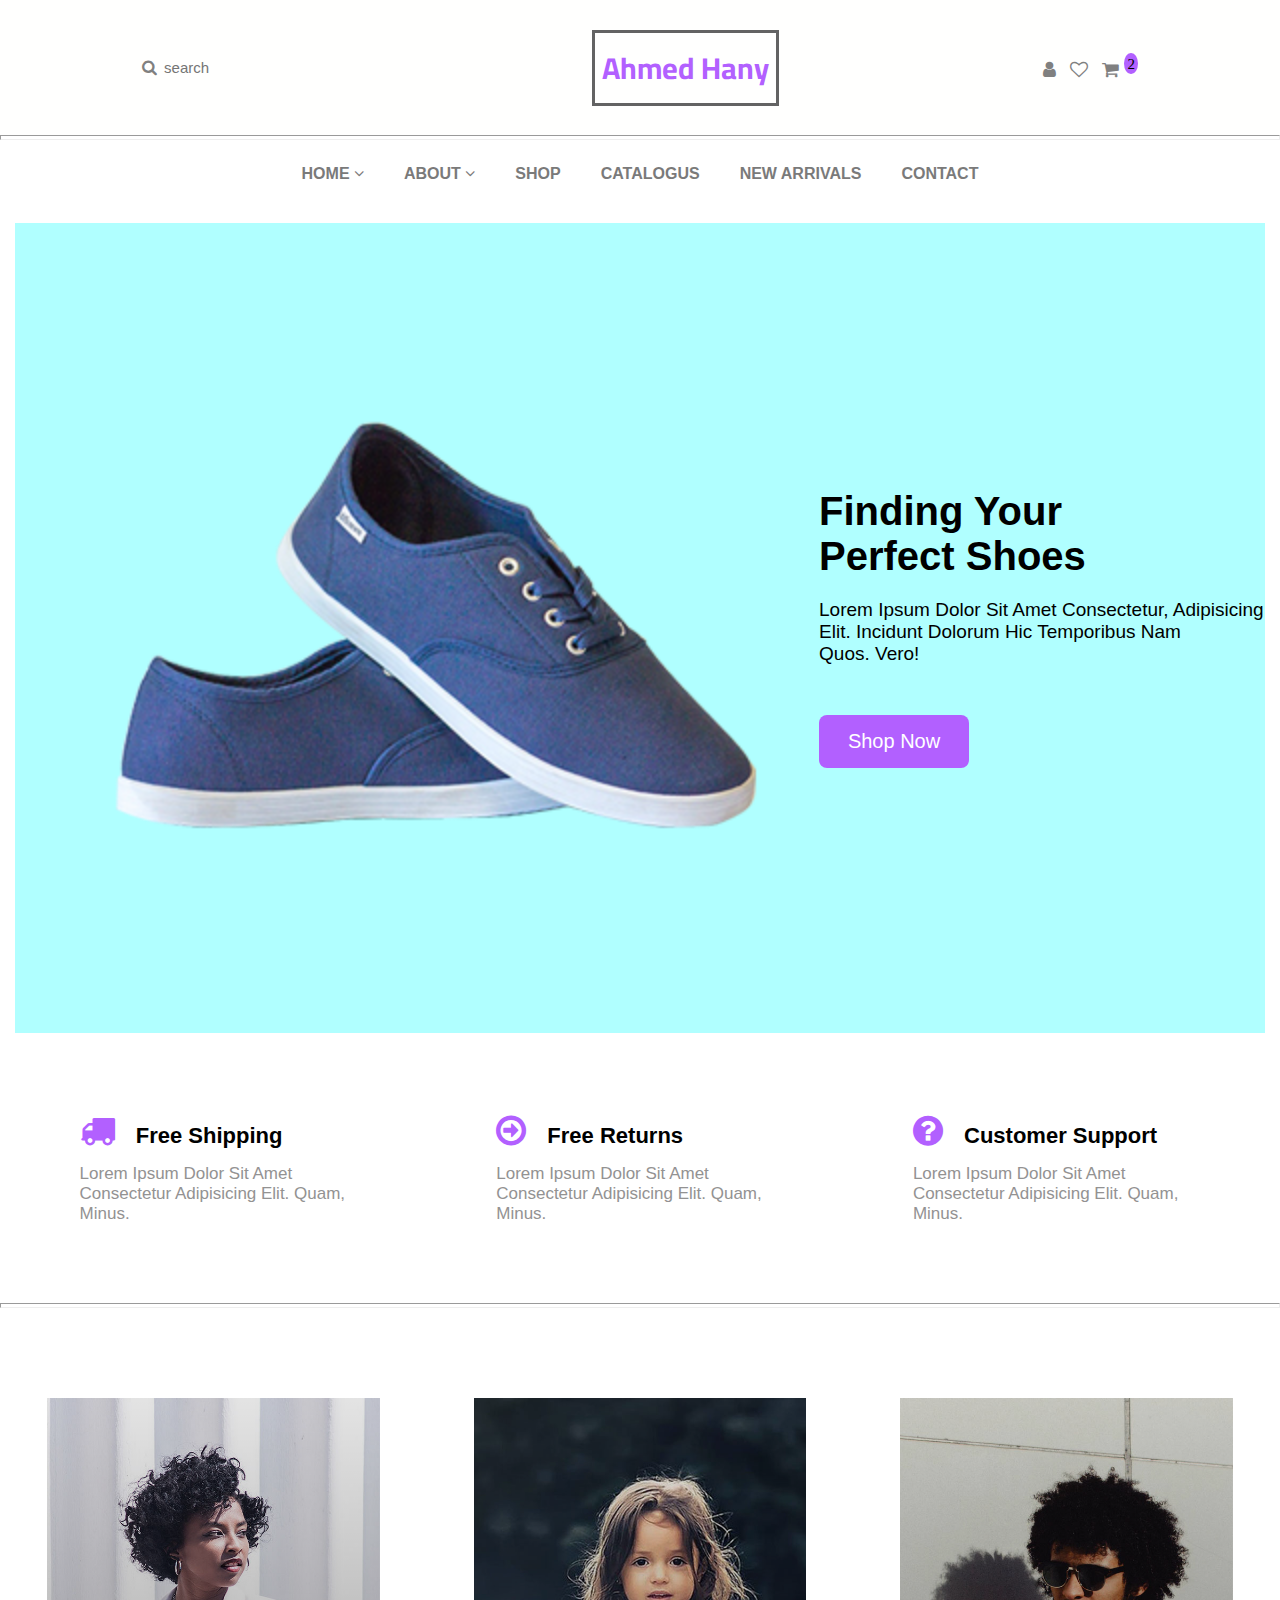
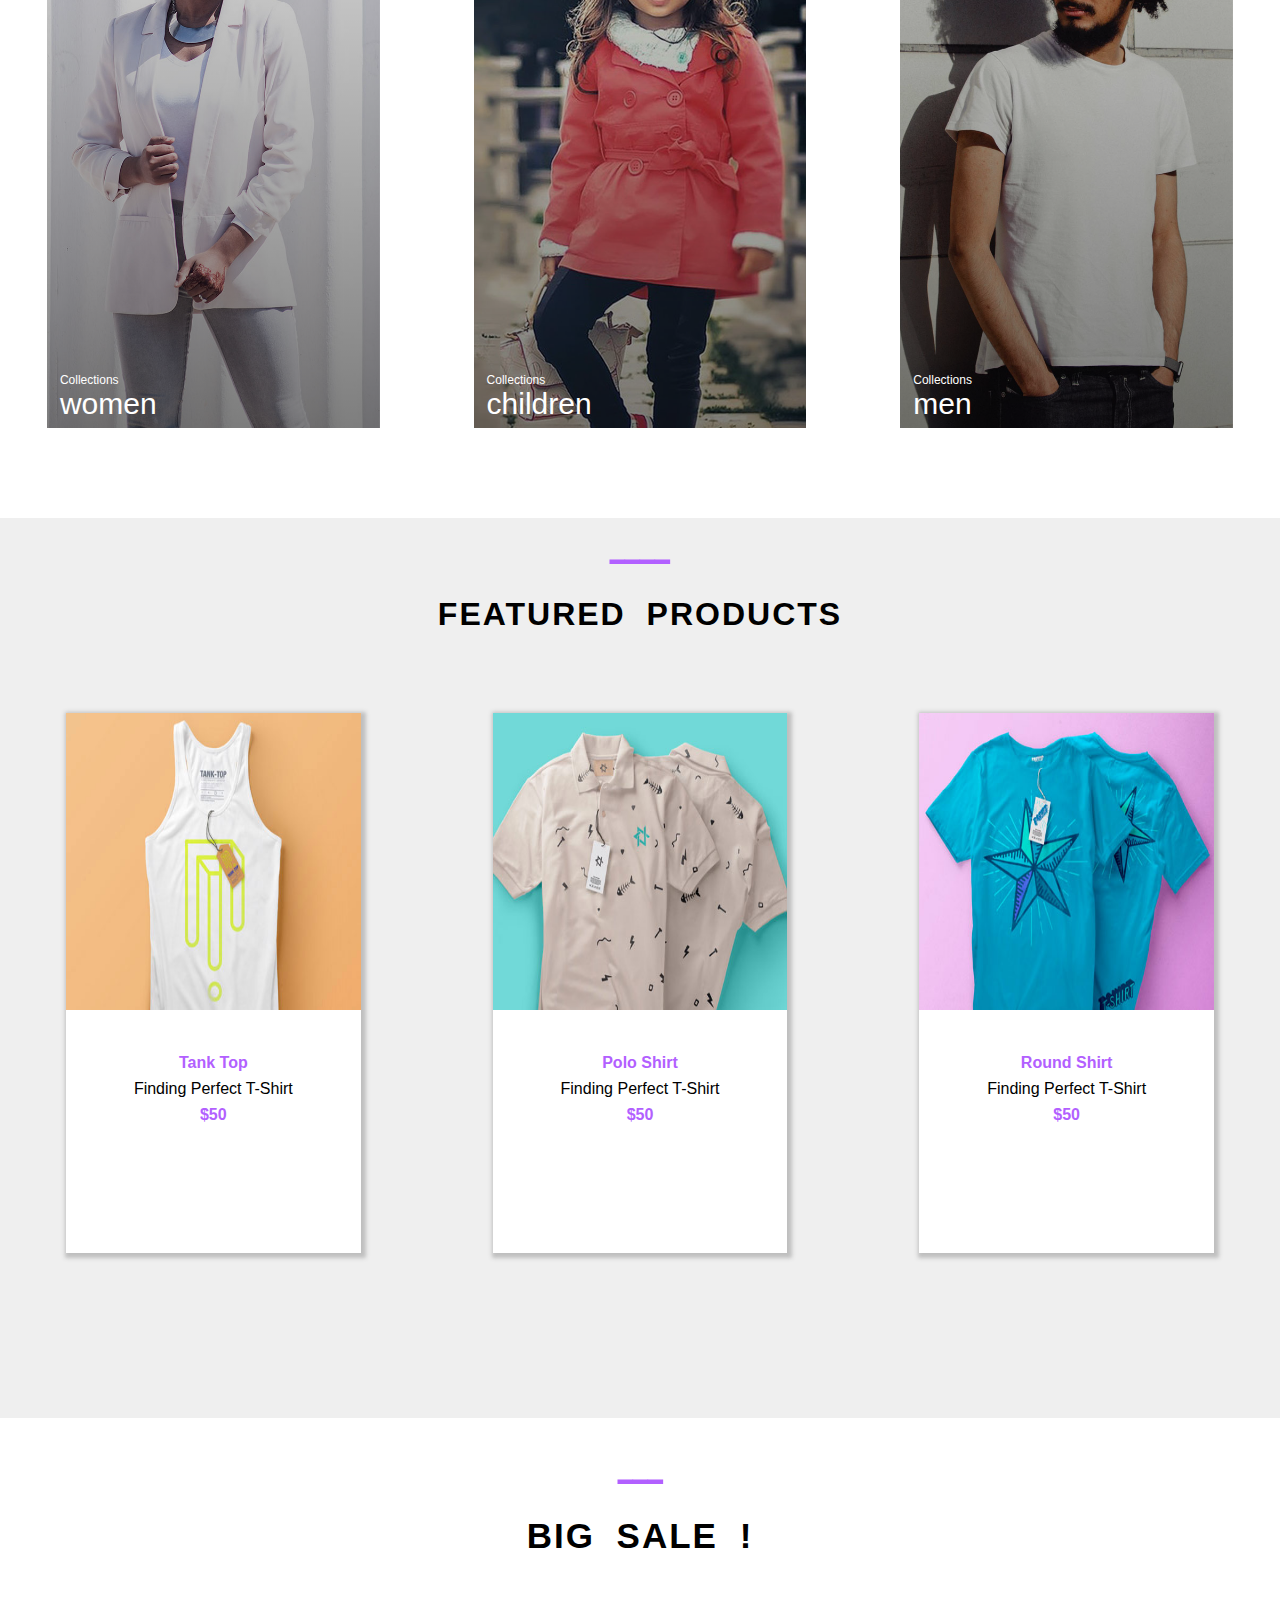
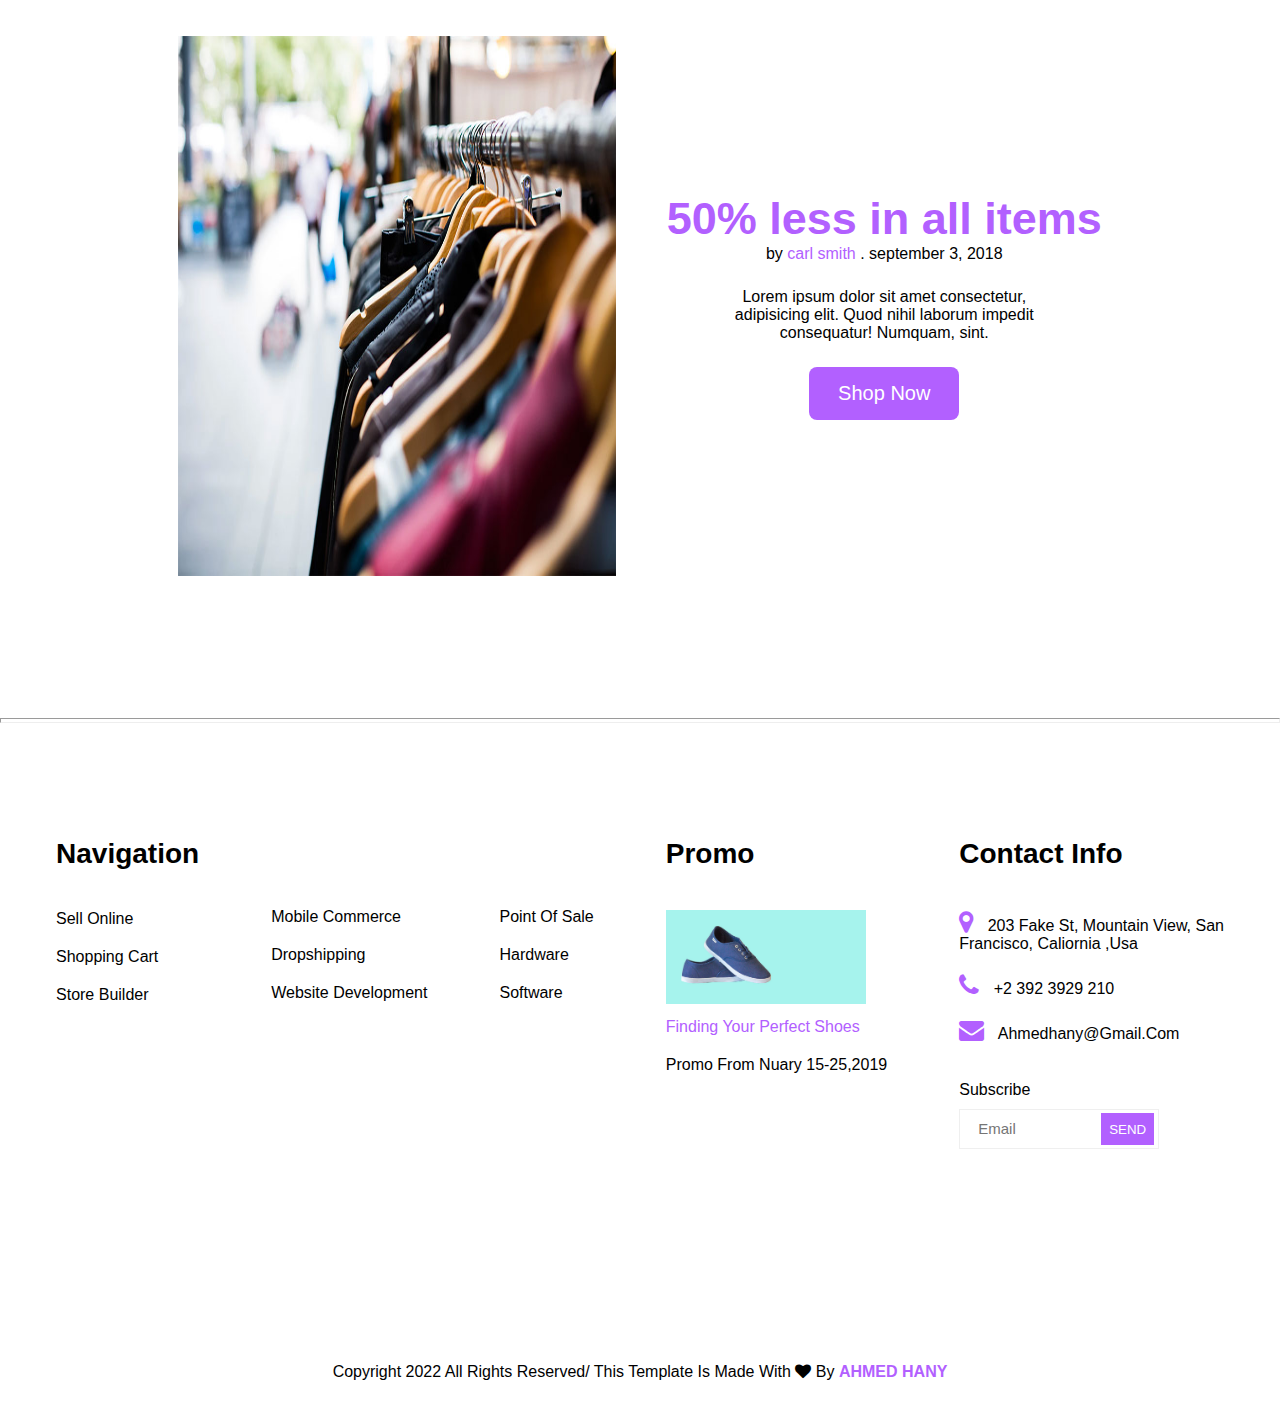
<file: index.html>
<!DOCTYPE html>
<html lang="en">

<head>
    <meta charset="UTF-8">
    <meta http-equiv="X-UA-Compatible" content="IE=edge">
    <meta name="viewport" content="width=device-width, initial-scale=1.0">
    <title>Document</title>
    <link rel="stylesheet" href="style.css">
    <link href="https://fonts.googleapis.com/css2?family=Cairo&amp;family=Kaushan+Script&amp;display=swap"
        rel="stylesheet">
    <link rel="preconnect" href="https://fonts.gstatic.com" crossorigin="">
    <link rel="preconnect" href="https://fonts.googleapis.com">
    <link href="https://unpkg.com/aos@2.3.1/dist/aos.css" rel="stylesheet">
    <link rel="stylesheet" href="https://cdnjs.cloudflare.com/ajax/libs/font-awesome/4.7.0/css/font-awesome.min.css">
    <link rel="icon" href="images/AppStore_37091.ico">
</head>

<body>
    <!--start header information -->
    <header id="your-info ">
        <div class="info-container">
            <div class="info-search">
                <i class="fa fa-search"></i>
                <input type="text" name="search" placeholder="search">
            </div>
            <div class="info-name">
                <h2>Ahmed Hany</h2>
            </div>
            <div class="info-icons">
                <i class="fa fa-user"></i>
                <i class="fa fa-heart-o"></i>
                <i class="fa fa-shopping-cart"> <sup>2</sup></i>
            </div>
        </div>
    </header>
    <hr>
    <!--end header information -->
    <!--start navigation bar and home page -->
    <section id="navbar-homepage">
        <div class="home-container">
            <div class="navbar">
                <ul>
                    <li><a href="#">home <i class="fa fa-angle-down"></i></a></li>
                    <li><a href="about.html">about <i class="fa fa-angle-down"></i></a></li>
                    <li><a href="shop.html">shop</a></li>
                    <li><a href="#">catalogus</a></li>
                    <li><a href="#">new arrivals</a></li>
                    <li><a href="#">contact</a></li>
                </ul>
            </div>
            <div class="home-panner">
                <div class="home-img">
                    <img src="images/shoe.png" alt="home-panner">
                </div>
                <div class="panner-text">
                    <h1>finding your <br> perfect shoes </h1>
                    <p>Lorem ipsum dolor sit amet consectetur, adipisicing<br> elit. Incidunt dolorum hic temporibus nam
                        <br>quos. Vero!
                    </p>
                    <button type="submit"> shop now </button>
                </div>
            </div>
        </div>
    </section>
    <!--end navebar and homepage panner -->
    <!--start services -->
    <section id="services-section">
        <div class="services-container">
            <div class="service">
                <h4><i class="fa fa-truck"></i> free shipping</h4>
                <p>Lorem ipsum dolor sit amet consectetur adipisicing elit. Quam, minus.</p>
            </div>
            <div class="service">
                <h4><i class="fa fa-arrow-circle-o-right"></i> free returns</h4>
                <p>Lorem ipsum dolor sit amet consectetur adipisicing elit. Quam, minus.</p>
            </div>
            <div class="service">
                <h4><i class="fa fa-question-circle"></i> customer support</h4>
                <p>Lorem ipsum dolor sit amet consectetur adipisicing elit. Quam, minus.</p>
            </div>
        </div>
    </section>
    <hr>
     <!--end services -->
     <!--start collictions -->
    <section id="collections">
        <div class="collections-container">
            <div class="col-one">
                <div class="col-text">
                    <p>collections</p>
                    <h3>women</h3>
                </div>
            </div>
            <div class="col-two">
                <div class="col-text">
                    <p>collections</p>
                    <h3>children</h3>
                </div>
            </div>
            <div class="col-three">
                <div class="col-text">
                    <p>collections</p>
                    <h3>men</h3>
                </div>
            </div>
        </div>
    </section>
    <!--end collictions -->
    <!--start featured products -->
    <section id="featured-products">
        <div class="product-container">
            <div class="feat-text">
                <p>ــــ</p>
                <h1> FEATURED PRODUCTS </h1>
            </div>
            <div class="all-products">
                <div class="pro-one one">
                    <img src="images/cloth_1.jpg" alt="cloth">
                    <div class="pro-one-text">
                        <a href="#">tank top </a>
                        <p>finding perfect t-shirt</p>
                        <p> <span>$50</span></p>
                    </div>
                </div>
                <div class="pro-one two">
                    <img src="images/cloth_2.jpg" alt="cloth">
                    <div class="pro-one-text">
                        <a href="#">polo shirt </a>
                        <p>finding perfect t-shirt</p>
                        <p> <span>$50</span></p>
                    </div>
                </div>
                <div class="pro-one three">
                    <img src="images/cloth_3.jpg" alt="cloth">
                    <div class="pro-one-text">
                        <a href="#">round shirt </a>
                        <p>finding perfect t-shirt</p>
                        <p> <span>$50</span></p>
                    </div>
                </div>
            </div>
        </div>
    </section>
     <!--end featured products -->
      <!--start sale section -->
    <section id=" slae-section">
        <div class="sale-container">
            <div class="sale-text">
                <p>ـــ</p>
                <h1> BIG SALE !</h1>
            </div>
            <div class="sale-informaition">
                <div class="sale-image">
                    <img src="images/blog_1.jpg" alt="plog-img">
                </div>
                <div class="sale-info">
                    <h1>50% less in all items </h1>
                    <p>by <span>carl smith</span> . september 3, 2018 </p>
                    <p>Lorem ipsum dolor sit amet consectetur, <br> adipisicing elit. Quod nihil laborum impedit <br>
                        consequatur! Numquam, sint.</p>
                    <button type="submit"> shop now </button>
                </div>
            </div>
        </div>
    </section>
    <hr>
    <!--start footer section -->
    <footer id="footer-homepage">
        <div class="footer-container">
            <div class="footer-info">
                <div class="info">
                    <h1>Navigation</h1>
                    <p>sell online</p>
                    <p>shopping cart</p>
                    <p>store builder </p>
                </div>
                <div class="info select">
                    <p>mobile commerce</p>
                    <p>dropshipping</p>
                    <p>website development</p>
                </div>
                <div class="info select">
                    <p>point of sale </p>
                    <p>hardware</p>
                    <p>software</p>
                </div>
                <div class="info">
                    <h1>promo</h1>
                    <img src="images/panner imag.jpg" alt="promo"><br>
                    <a href="#">finding your perfect shoes</a>
                    <p>promo from nuary 15-25,2019</p>
                </div>
                <div class="info">
                    <h1>contact info </h1>
                    <p><i class="fa fa-map-marker"></i> 203 fake st, mountain view, san <br> francisco, caliornia ,usa</p>
                    <p><i class="fa fa-phone"></i> +2 392 3929 210</p>
                    <p><i class="fa fa-envelope"></i> ahmedhany@gmail.com</p>
                    <br>
                    <p>subscribe</p>
                    <div class="input-container">
                        <input type="email" name="email" placeholder="Email">
                        <button type="submit">SEND </button>
                    </div>
    
                </div>
            </div>
            <div class="copyright">
                <p> copyright 2022 all rights reserved/ this template is made with <i class="fa fa-heart"></i> by <span>
                        AHMED HANY</span></p>
            </div>
        </div>
    </footer>
    <!--end footer section -->
    <script src="https://unpkg.com/aos@next/dist/aos.js"></script>
    <script>
        AOS.init();
    </script>
</body>

</html>
</file>
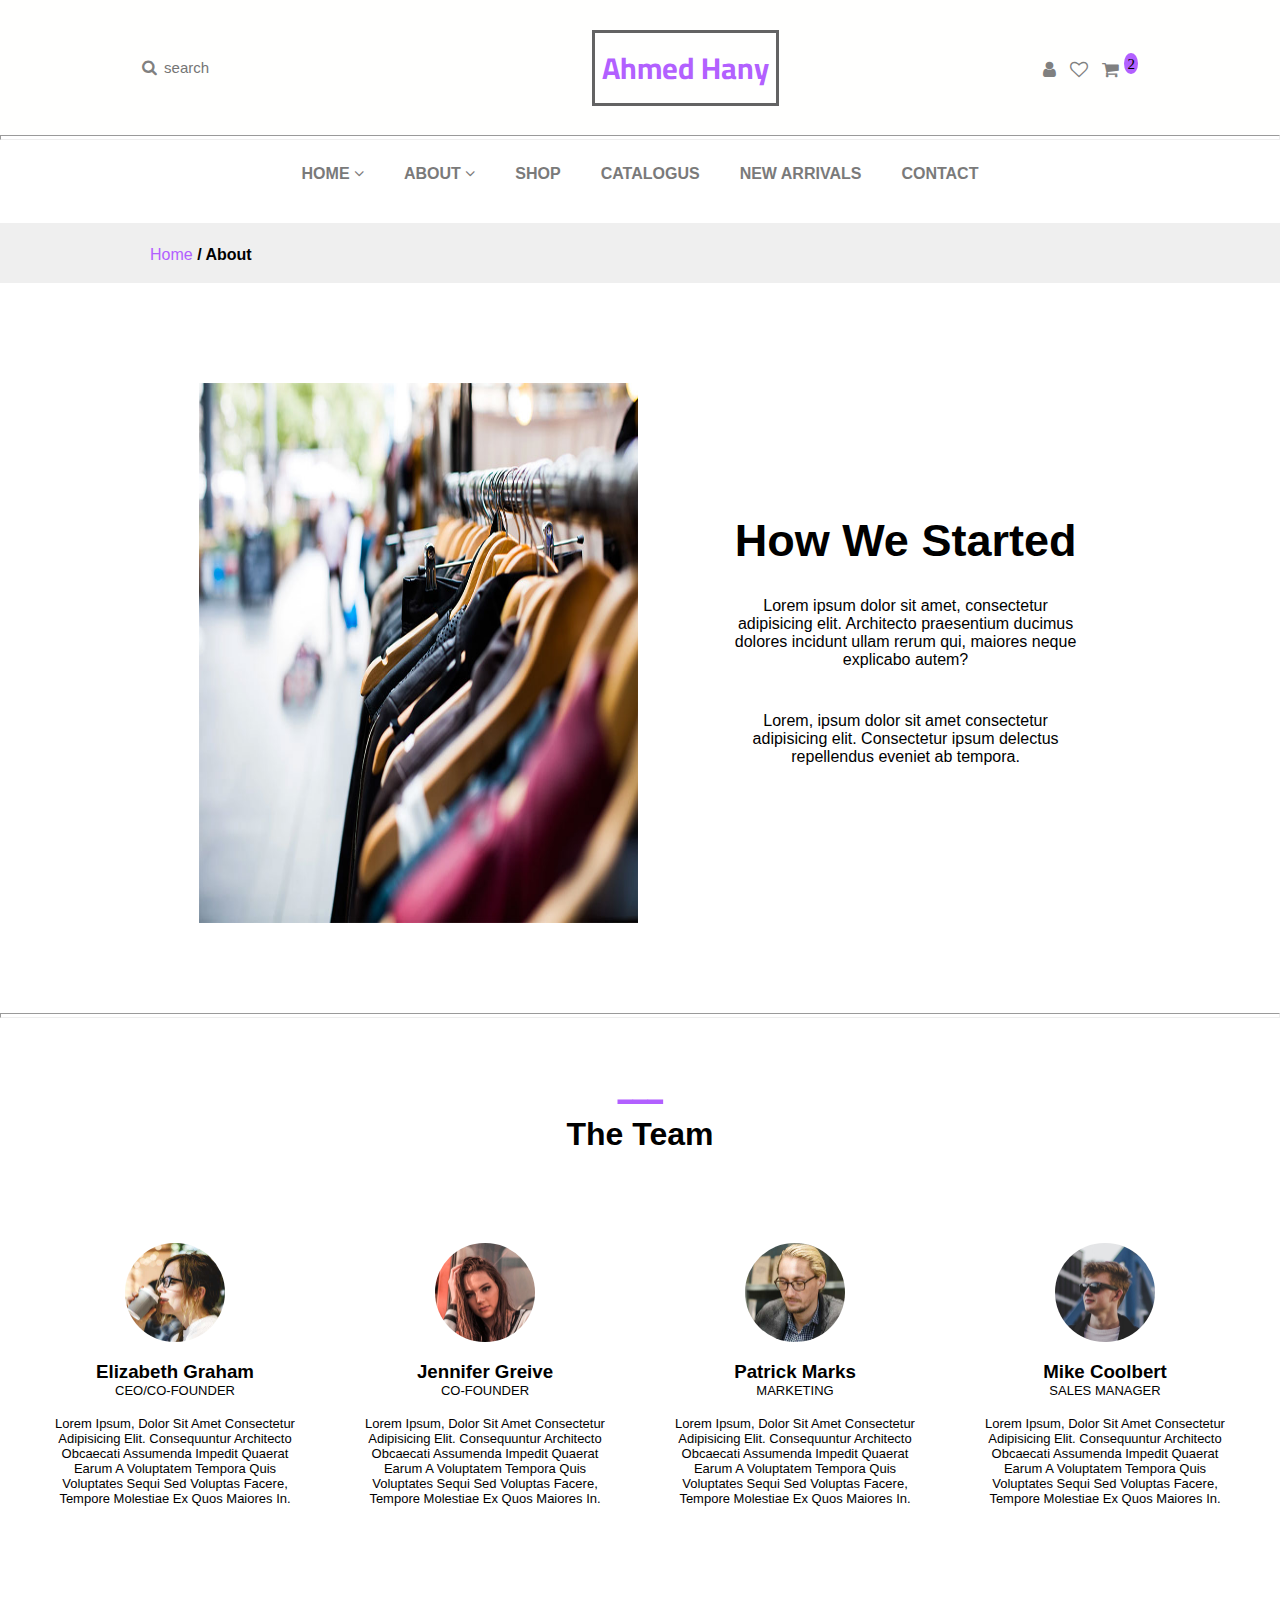
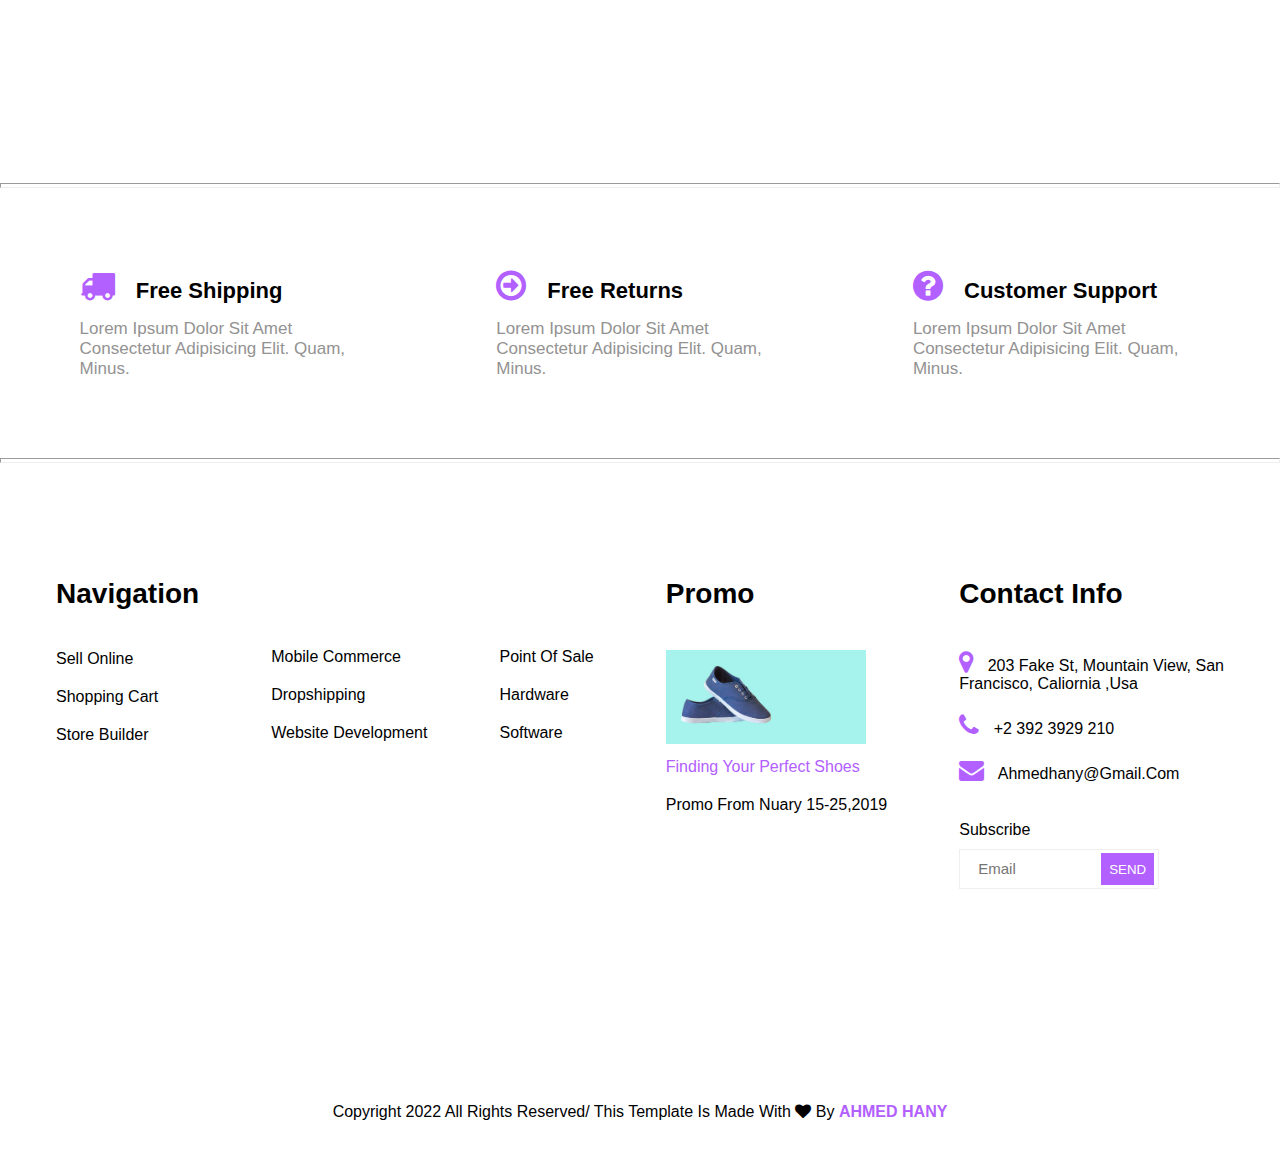
<file: about.html>
<!DOCTYPE html>
<html lang="en">

<head>
    <meta charset="UTF-8">
    <meta http-equiv="X-UA-Compatible" content="IE=edge">
    <meta name="viewport" content="width=device-width, initial-scale=1.0">
    <title>about</title>
    <link rel="stylesheet" href="style.css">
    <link href="https://fonts.googleapis.com/css2?family=Cairo&amp;family=Kaushan+Script&amp;display=swap"
        rel="stylesheet">
    <link rel="preconnect" href="https://fonts.gstatic.com" crossorigin="">
    <link rel="preconnect" href="https://fonts.googleapis.com">
    <link href="https://unpkg.com/aos@2.3.1/dist/aos.css" rel="stylesheet">
    <link rel="stylesheet" href="https://cdnjs.cloudflare.com/ajax/libs/font-awesome/4.7.0/css/font-awesome.min.css">
    <link rel="icon" href="images/AppStore_37091.ico">
</head>

<body>
    <!--start header information -->
    <header id="your-info ">
        <div class="info-container">
            <div class="info-search">
                <i class="fa fa-search"></i>
                <input type="text" name="search" placeholder="search">
            </div>
            <div class="info-name">
                <h2>Ahmed Hany</h2>
            </div>
            <div class="info-icons">
                <i class="fa fa-user"></i>
                <i class="fa fa-heart-o"></i>
                <i class="fa fa-shopping-cart"> <sup>2</sup></i>
            </div>
        </div>
    </header>
    <hr>
    <!--end header information -->
    <!--start navigation bar -->
    <section id="navbar-homepage">
        <div class="home-container">
            <div class="navbar">
                <ul>
                    <li><a href="index.html">home <i class="fa fa-angle-down"></i></a></li>
                    <li><a href="#">about <i class="fa fa-angle-down"></i></a></li>
                    <li><a href="shop.html">shop</a></li>
                    <li><a href="#">catalogus</a></li>
                    <li><a href="#">new arrivals</a></li>
                    <li><a href="#">contact</a></li>
                </ul>
            </div>
        </div>
    </section>
    <!--end navebar  -->
    <!--page title  -->
    <section id="page-title">
        <div class="text">
            <p> <span> Home </span> / About </p>
        </div>
    </section>
    <!-- end page title  -->
    <!--start page about  -->
    <section id=" slae-section">
        <div class="sale-container about-page">
            <div class="sale-informaition">
                <div class="sale-image img-about">
                    <img src="images/blog_1.jpg" alt="plog-img">
                </div>
                <div class="sale-info about-info">
                    <h1> How we Started </h1>
                    <p>Lorem ipsum dolor sit amet, consectetur adipisicing elit. Architecto praesentium ducimus dolores
                        incidunt ullam rerum qui, maiores neque explicabo autem? </p><br>
                    <p> Lorem, ipsum dolor sit amet consectetur adipisicing elit. Consectetur ipsum delectus repellendus
                        eveniet ab tempora.
                    </p>
                </div>
            </div>
        </div>
    </section>
    <hr>
    <!--start page about  -->
    <!--start our team   -->
    <section id="our-team">
        <div class="team-container">
            <div class="team-text">
                <p>ـــ</p>
                <h1>the team </h1>
            </div>
            <div class="team-info">
                <div class="team">
                    <img src="images/person_1.jpg" alt="team-img">
                    <h3>elizabeth graham </h3>
                    <p>CEO/CO-FOUNDER</p><br>
                    <p>Lorem ipsum, dolor sit amet consectetur adipisicing elit. Consequuntur architecto obcaecati
                        assumenda
                        impedit quaerat earum a voluptatem tempora quis voluptates sequi sed voluptas facere, tempore
                        molestiae ex quos maiores in.</p>
                </div>
                <div class="team">
                    <img src="images/person_2.jpg" alt="team-img">
                    <h3>jennifer greive </h3>
                    <p>CO-FOUNDER</p><br>
                    <p>Lorem ipsum, dolor sit amet consectetur adipisicing elit. Consequuntur architecto obcaecati
                        assumenda
                        impedit quaerat earum a voluptatem tempora quis voluptates sequi sed voluptas facere, tempore
                        molestiae ex quos maiores in.</p>
                </div>
                <div class="team">
                    <img src="images/person_3.jpg" alt="team-img">
                    <h3>patrick marks </h3>
                    <p>MARKETING</p><br>
                    <p>Lorem ipsum, dolor sit amet consectetur adipisicing elit. Consequuntur architecto obcaecati
                        assumenda
                        impedit quaerat earum a voluptatem tempora quis voluptates sequi sed voluptas facere, tempore
                        molestiae ex quos maiores in.</p>
                </div>
                <div class="team">
                    <img src="images/person_4.jpg" alt="team-img">
                    <h3>mike coolbert </h3>
                    <p>SALES MANAGER</p><br>
                    <p>Lorem ipsum, dolor sit amet consectetur adipisicing elit. Consequuntur architecto obcaecati
                        assumenda
                        impedit quaerat earum a voluptatem tempora quis voluptates sequi sed voluptas facere, tempore
                        molestiae ex quos maiores in.</p>
                </div>
            </div>
        </div>
    </section>
    <hr>
    <!--end our team  -->
    <!--start services -->
    <section id="services-section">
        <div class="services-container">
            <div class="service">
                <h4><i class="fa fa-truck"></i> free shipping</h4>
                <p>Lorem ipsum dolor sit amet consectetur adipisicing elit. Quam, minus.</p>
            </div>
            <div class="service">
                <h4><i class="fa fa-arrow-circle-o-right"></i> free returns</h4>
                <p>Lorem ipsum dolor sit amet consectetur adipisicing elit. Quam, minus.</p>
            </div>
            <div class="service">
                <h4><i class="fa fa-question-circle"></i> customer support</h4>
                <p>Lorem ipsum dolor sit amet consectetur adipisicing elit. Quam, minus.</p>
            </div>
        </div>
    </section>
    <hr>
    <!--end services -->
    <!--start footer section -->
    <footer id="footer-homepage">
        <div class="footer-container">
            <div class="footer-info">
                <div class="info">
                    <h1>Navigation</h1>
                    <p>sell online</p>
                    <p>shopping cart</p>
                    <p>store builder </p>
                </div>
                <div class="info select">
                    <p>mobile commerce</p>
                    <p>dropshipping</p>
                    <p>website development</p>
                </div>
                <div class="info select">
                    <p>point of sale </p>
                    <p>hardware</p>
                    <p>software</p>
                </div>
                <div class="info">
                    <h1>promo</h1>
                    <img src="images/panner imag.jpg" alt="promo"><br>
                    <a href="#">finding your perfect shoes</a>
                    <p>promo from nuary 15-25,2019</p>
                </div>
                <div class="info">
                    <h1>contact info </h1>
                    <p><i class="fa fa-map-marker"></i> 203 fake st, mountain view, san <br> francisco, caliornia ,usa
                    </p>
                    <p><i class="fa fa-phone"></i> +2 392 3929 210</p>
                    <p><i class="fa fa-envelope"></i> ahmedhany@gmail.com</p>
                    <br>
                    <p>subscribe</p>
                    <div class="input-container">
                        <input type="email" name="email" placeholder="Email">
                        <button type="submit">SEND </button>
                    </div>

                </div>
            </div>
            <div class="copyright">
                <p> copyright 2022 all rights reserved/ this template is made with <i class="fa fa-heart"></i> by <span>
                        AHMED HANY</span></p>
            </div>
        </div>
    </footer>
    <!--end footer section -->
</body>
</html>
</file>
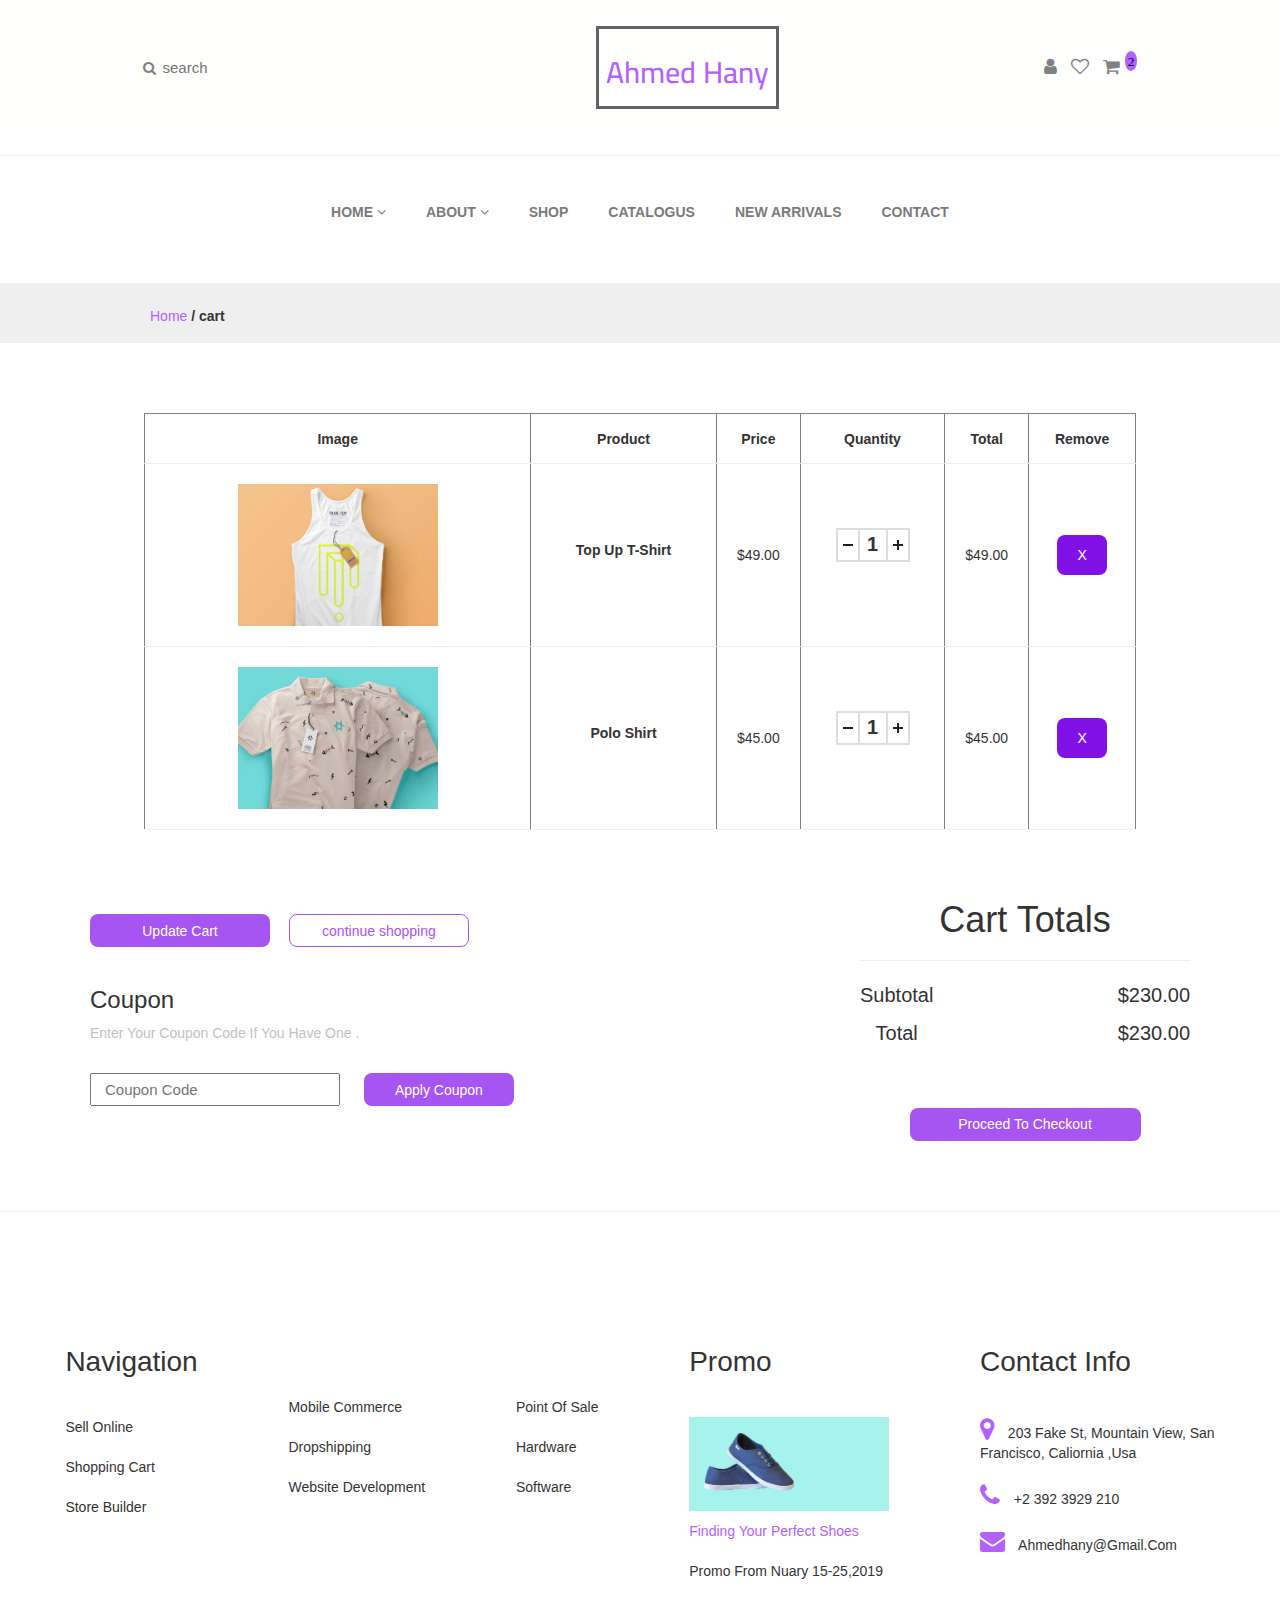
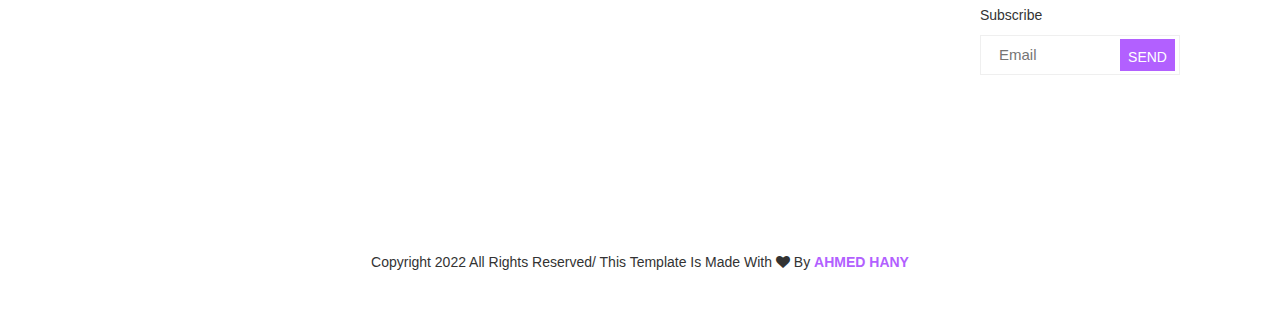
<file: cart.html>
<!DOCTYPE html>
<html lang="en">

<head>
    <meta charset="UTF-8">
    <meta http-equiv="X-UA-Compatible" content="IE=edge">
    <meta name="viewport" content="width=device-width, initial-scale=1.0">
    <title>cart</title>
    <link rel="stylesheet" href="style.css">
    <link href="https://fonts.googleapis.com/css2?family=Cairo&amp;family=Kaushan+Script&amp;display=swap"
        rel="stylesheet">
    <link rel="preconnect" href="https://fonts.gstatic.com" crossorigin="">
    <link rel="preconnect" href="https://fonts.googleapis.com">
    <link href="https://unpkg.com/aos@2.3.1/dist/aos.css" rel="stylesheet">
    <link rel="stylesheet" href="https://cdnjs.cloudflare.com/ajax/libs/font-awesome/4.7.0/css/font-awesome.min.css">
    <link rel="icon" href="images/AppStore_37091.ico">
    <link rel="stylesheet" href="https://maxcdn.bootstrapcdn.com/bootstrap/3.4.1/css/bootstrap.min.css">
</head>

<body>
    <!--start header information -->
    <header id="your-info ">
        <div class="info-container">
            <div class="info-search">
                <i class="fa fa-search"></i>
                <input type="text" name="search" placeholder="search">
            </div>
            <div class="info-name">
                <h2>Ahmed Hany</h2>
            </div>
            <div class="info-icons">
                <i class="fa fa-user"></i>
                <i class="fa fa-heart-o"></i>
                <i class="fa fa-shopping-cart"> <sup>2</sup></i>
            </div>
        </div>
    </header>
    <hr>
    <!--end header information -->
    <!--start navigation bar -->
    <section id="navbar-homepage">
        <div class="home-container">
            <div class="navbar">
                <ul>
                    <li><a href="index.html">home <i class="fa fa-angle-down"></i></a></li>
                    <li><a href="about.html">about <i class="fa fa-angle-down"></i></a></li>
                    <li><a href="shop.html">shop</a></li>
                    <li><a href="#">catalogus</a></li>
                    <li><a href="#">new arrivals</a></li>
                    <li><a href="#">contact</a></li>
                </ul>
            </div>
        </div>
    </section>
    <!--end navebar  -->
    <!--page title  -->
    <section id="page-title">
        <div class="text">
            <p> <span> Home </span> / cart </p>
        </div>
    </section>
    <!-- end page title  -->
    <!-- start table cart  -->
    <section id="cart-table">
        <div class="cart-table-container">
            <div class="table">
                <table border="1px">
                    <tr class="first-row">
                        <td>image</td>
                        <td>product</td>
                        <td>price</td>
                        <td>quantity</td>
                        <td>total</td>
                        <td>remove</td>
                    </tr>
                    <tr>
                        <td><img src="images/cloth_1.jpg" alt="cloth"></td>
                        <td>
                            <p> top up t-shirt</p>
                        </td>
                        <td>$49.00</td>
                        <td>
                            <div class="input-number">
                                <div class="number-input">
                                    <button
                                        onclick="this.parentNode.querySelector('input[type=number]').stepDown()"></button>
                                    <input class="quantity" min="0" name="quantity" value="1" type="number">
                                    <button onclick="this.parentNode.querySelector('input[type=number]').stepUp()"
                                        class="plus"></button>
                                </div>
                            </div>
                        </td>
                        <td>$49.00</td>
                        <td><button class="cancel" type="submit">X </button></td>
                    </tr>
                    <tr>
                        <td><img src="images/cloth_2.jpg" alt="cloth"></td>
                        <td>
                            <p>polo shirt</p>
                        </td>
                        <td>$45.00</td>
                        <td>
                            <div class="input-number">
                                <div class="number-input">
                                    <button
                                        onclick="this.parentNode.querySelector('input[type=number]').stepDown()"></button>
                                    <input class="quantity" min="0" name="quantity" value="1" type="number">
                                    <button onclick="this.parentNode.querySelector('input[type=number]').stepUp()"
                                        class="plus"></button>
                                </div>
                            </div>
                        </td>
                        <td>$45.00</td>
                        <td><button class="cancel" type="submit">X </button></td>
                    </tr>
                </table>
            </div>
            <div class="buttom">
                <div class="left-side-table">
                    <button class="active" type="submit">update cart</button>
                    <button class="un-active" type="submit">continue shopping</button><br><br>
                    <h3>coupon</h3>
                    <p>enter your coupon code if you have one . </p><br>
                    <input type="text" placeholder="coupon code ">
                    <button class="code" type="submit">apply coupon</button>
                </div>
                <div class="right-side-table">
                    <h1>cart totals</h1>
                    <hr>
                    <div class="total-text-container">
                        <div class="left-total">
                            <p>subtotal</p>
                            <p>total</p>
                        </div>
                        <div class="right-total">
                            <p>$230.00</p>
                            <p>$230.00</p>
                        </div>
                    </div>
                    <a href="checkout.html"> <button type="submit">proceed to checkout </button></a>
                </div>
            </div>
        </div>
    </section>
    <hr>
    <!-- end table cart  -->
    <!--start footer section -->
    <footer id="footer-homepage">
        <div class="footer-container">
            <div class="footer-info">
                <div class="info">
                    <h1>Navigation</h1>
                    <p>sell online</p>
                    <p>shopping cart</p>
                    <p>store builder </p>
                </div>
                <div class="info select">
                    <p>mobile commerce</p>
                    <p>dropshipping</p>
                    <p>website development</p>
                </div>
                <div class="info select">
                    <p>point of sale </p>
                    <p>hardware</p>
                    <p>software</p>
                </div>
                <div class="info">
                    <h1>promo</h1>
                    <img src="images/panner imag.jpg" alt="promo"><br>
                    <a href="#">finding your perfect shoes</a>
                    <p>promo from nuary 15-25,2019</p>
                </div>
                <div class="info">
                    <h1>contact info </h1>
                    <p><i class="fa fa-map-marker"></i> 203 fake st, mountain view, san <br> francisco, caliornia ,usa
                    </p>
                    <p><i class="fa fa-phone"></i> +2 392 3929 210</p>
                    <p><i class="fa fa-envelope"></i> ahmedhany@gmail.com</p>
                    <br>
                    <p>subscribe</p>
                    <div class="input-container">
                        <input type="email" name="email" placeholder="Email">
                        <button type="submit">SEND </button>
                    </div>
    
                </div>
            </div>
            <div class="copyright">
                <p> copyright 2022 all rights reserved/ this template is made with <i class="fa fa-heart"></i> by <span>
                        AHMED HANY</span></p>
            </div>
        </div>
    </footer>
    <!--end footer section -->
    </body>

</html>
</file>
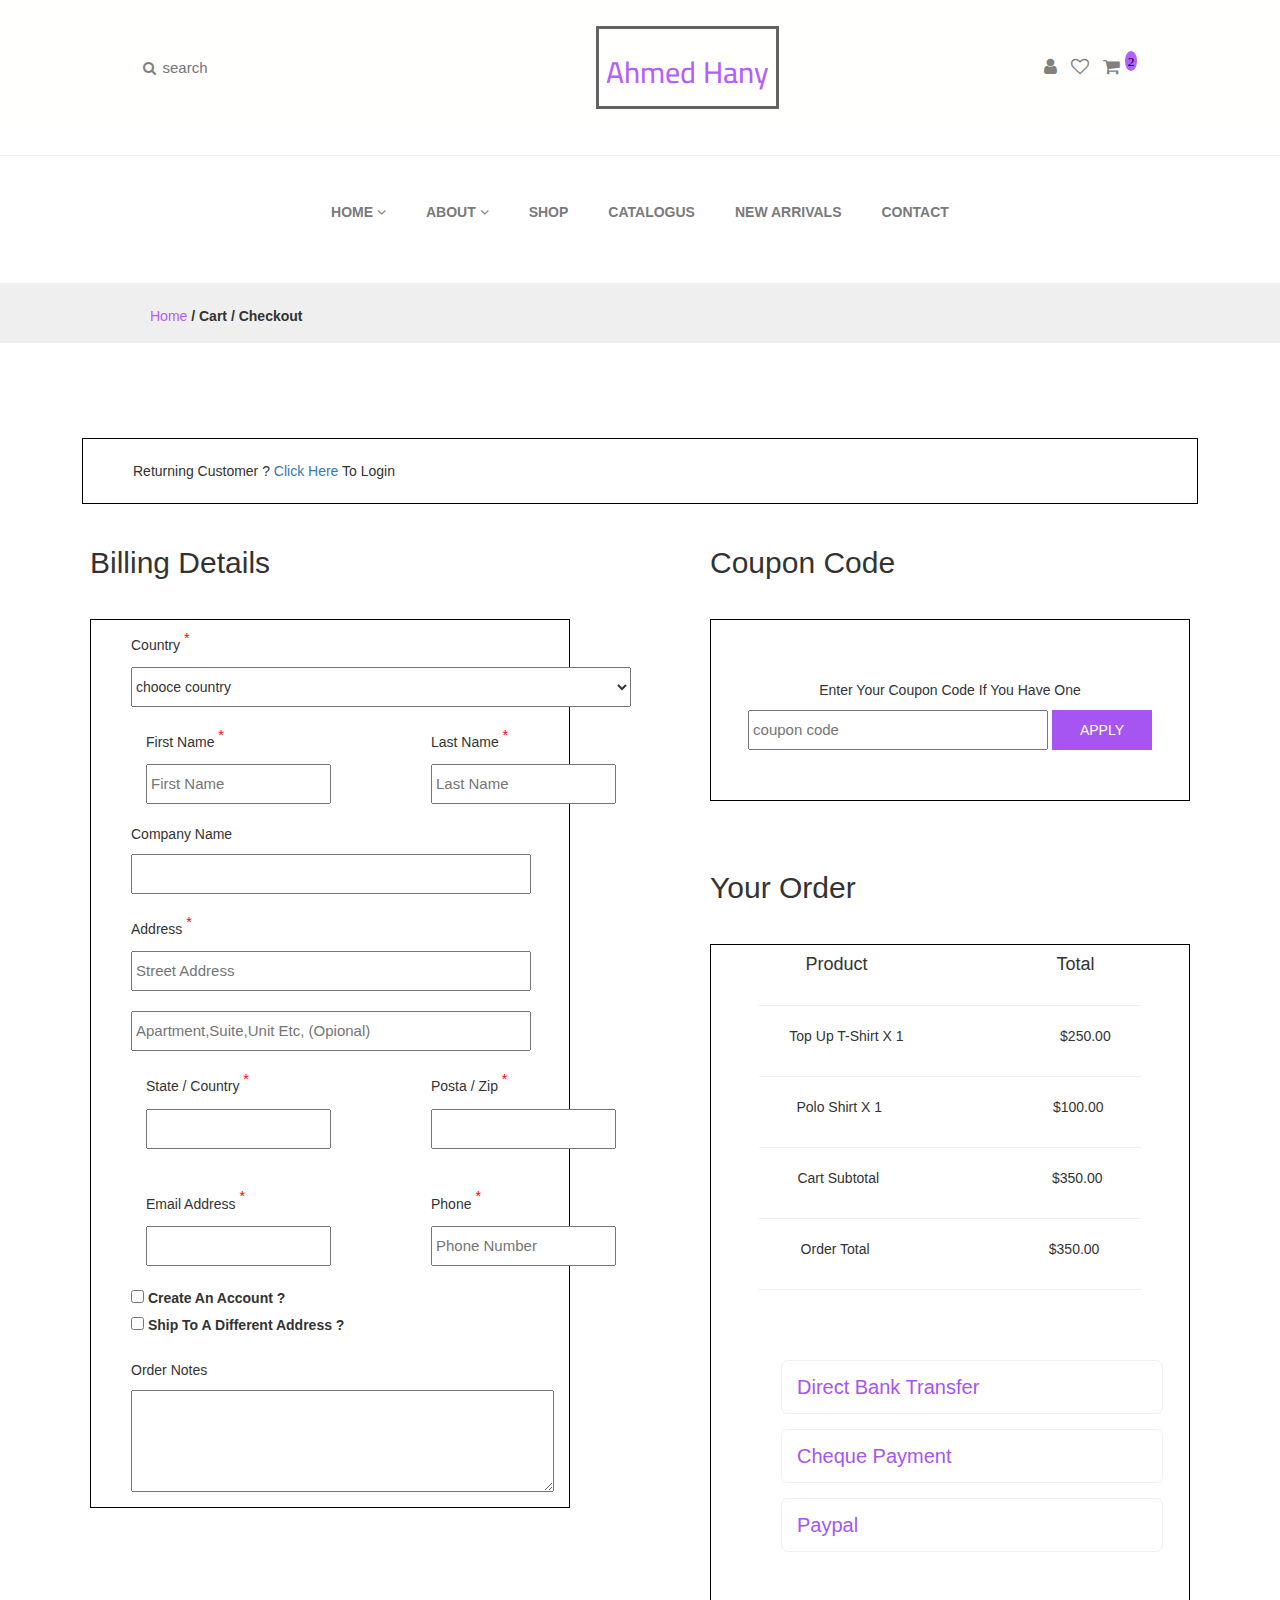
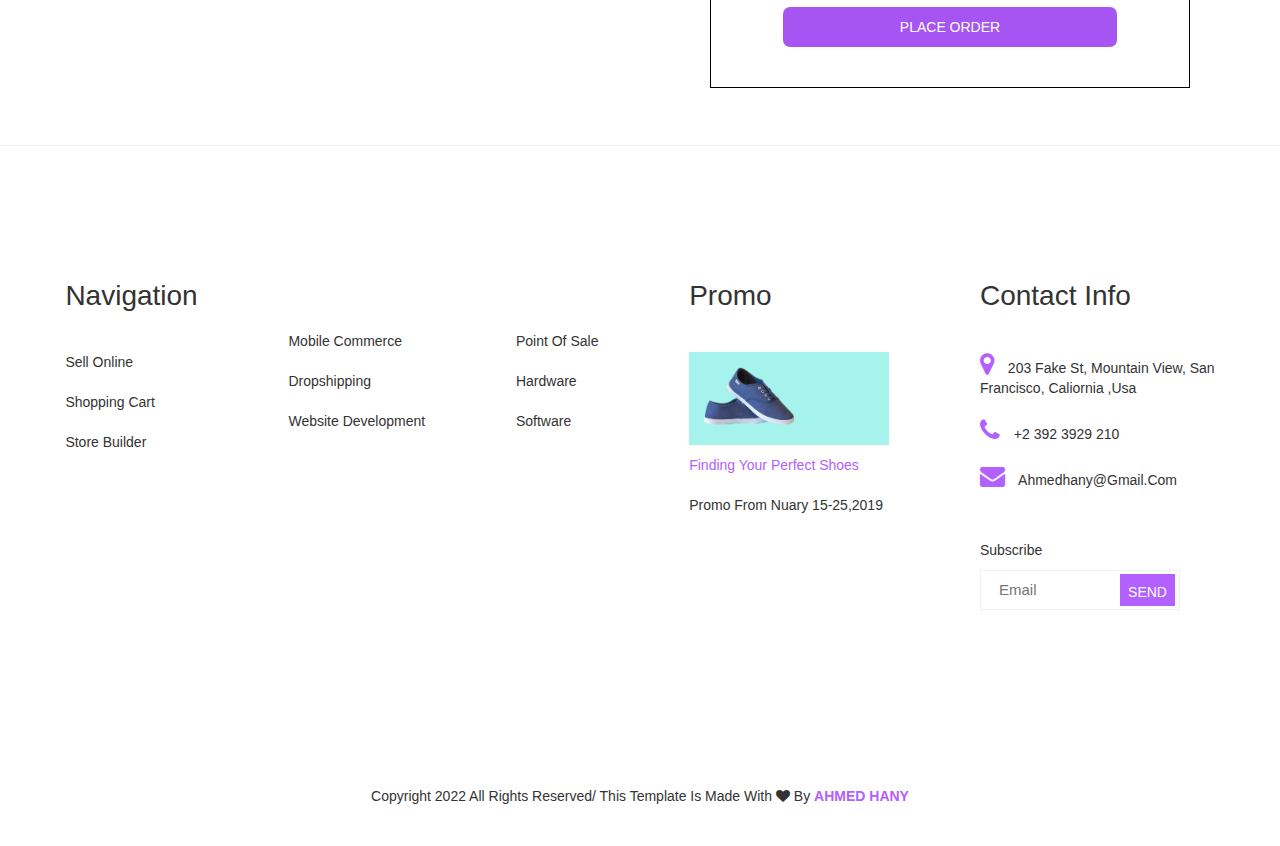
<file: checkout.html>
<!DOCTYPE html>
<html lang="en">

<head>
    <meta charset="UTF-8">
    <meta http-equiv="X-UA-Compatible" content="IE=edge">
    <meta name="viewport" content="width=device-width, initial-scale=1.0">
    <title>checkout</title>
    <link rel="stylesheet" href="style.css">
    <link href="https://fonts.googleapis.com/css2?family=Cairo&amp;family=Kaushan+Script&amp;display=swap"
        rel="stylesheet">
    <link rel="preconnect" href="https://fonts.gstatic.com" crossorigin="">
    <link rel="preconnect" href="https://fonts.googleapis.com">
    <link href="https://unpkg.com/aos@2.3.1/dist/aos.css" rel="stylesheet">
    <link rel="stylesheet" href="https://cdnjs.cloudflare.com/ajax/libs/font-awesome/4.7.0/css/font-awesome.min.css">
    <link rel="icon" href="images/AppStore_37091.ico">
    <link rel="stylesheet" href="https://maxcdn.bootstrapcdn.com/bootstrap/3.4.1/css/bootstrap.min.css">
</head>

<body>
    <!--start header information -->
    <header id="your-info ">
        <div class="info-container">
            <div class="info-search">
                <i class="fa fa-search"></i>
                <input type="text" name="search" placeholder="search">
            </div>
            <div class="info-name">
                <h2>Ahmed Hany</h2>
            </div>
            <div class="info-icons">
                <i class="fa fa-user"></i>
                <i class="fa fa-heart-o"></i>
                <i class="fa fa-shopping-cart"> <sup>2</sup></i>
            </div>
        </div>
    </header>
    <hr>
    <!--end header information -->
    <!--start navigation bar -->
    <section id="navbar-homepage">
        <div class="home-container">
            <div class="navbar">
                <ul>
                    <li><a href="index.html">home <i class="fa fa-angle-down"></i></a></li>
                    <li><a href="about.html">about <i class="fa fa-angle-down"></i></a></li>
                    <li><a href="shop.html">shop</a></li>
                    <li><a href="#">catalogus</a></li>
                    <li><a href="#">new arrivals</a></li>
                    <li><a href="#">contact</a></li>
                </ul>
            </div>
        </div>
    </section>
    <!--end navebar  -->
    <!--page title  -->
    <section id="page-title">
        <div class="text">
            <p> <span> Home </span> / Cart / Checkout </p>
        </div>
    </section>
    <!-- end page title  -->
    <!--start checkout section -->
    <section id="checkout-section">
        <div class="checkout-container">
            <div class="top">
                <p>returning customer ? <a href="#">click here</a> to login</p>
            </div>
            <div class="bottom-page">
                <div class="left-billing-details">
                    <h2>billing details</h2>
                    <div class="input-box">
                        <form action="">
                            <p>country <span><sup>*</sup></span></p>
                            <!-- country codes (ISO 3166) and Dial codes. -->
                            <select name="countryCode" id="">
                                <option data-countryCode="GB" value="44" Selected>chooce country</option>
                                <option data-countryCode="US" value="1">USA (+1)</option>
                                <optgroup label="Other countries">
                                    <option data-countryCode="DZ" value="213">Algeria (+213)</option>
                                    <option data-countryCode="AD" value="376">Andorra (+376)</option>
                                    <option data-countryCode="AO" value="244">Angola (+244)</option>
                                    <option data-countryCode="AI" value="1264">Anguilla (+1264)</option>
                                    <option data-countryCode="AG" value="1268">Antigua &amp; Barbuda (+1268)</option>
                                    <option data-countryCode="AR" value="54">Argentina (+54)</option>
                                    <option data-countryCode="AM" value="374">Armenia (+374)</option>
                                    <option data-countryCode="AW" value="297">Aruba (+297)</option>
                                    <option data-countryCode="AU" value="61">Australia (+61)</option>
                                    <option data-countryCode="AT" value="43">Austria (+43)</option>
                                    <option data-countryCode="AZ" value="994">Azerbaijan (+994)</option>
                                    <option data-countryCode="BS" value="1242">Bahamas (+1242)</option>
                                    <option data-countryCode="BH" value="973">Bahrain (+973)</option>
                                    <option data-countryCode="BD" value="880">Bangladesh (+880)</option>
                                    <option data-countryCode="BB" value="1246">Barbados (+1246)</option>
                                    <option data-countryCode="BY" value="375">Belarus (+375)</option>
                                    <option data-countryCode="BE" value="32">Belgium (+32)</option>
                                    <option data-countryCode="BZ" value="501">Belize (+501)</option>
                                    <option data-countryCode="BJ" value="229">Benin (+229)</option>
                                    <option data-countryCode="BM" value="1441">Bermuda (+1441)</option>
                                    <option data-countryCode="BT" value="975">Bhutan (+975)</option>
                                    <option data-countryCode="BO" value="591">Bolivia (+591)</option>
                                    <option data-countryCode="BA" value="387">Bosnia Herzegovina (+387)</option>
                                    <option data-countryCode="BW" value="267">Botswana (+267)</option>
                                    <option data-countryCode="BR" value="55">Brazil (+55)</option>
                                    <option data-countryCode="BN" value="673">Brunei (+673)</option>
                                    <option data-countryCode="BG" value="359">Bulgaria (+359)</option>
                                    <option data-countryCode="BF" value="226">Burkina Faso (+226)</option>
                                    <option data-countryCode="BI" value="257">Burundi (+257)</option>
                                    <option data-countryCode="KH" value="855">Cambodia (+855)</option>
                                    <option data-countryCode="CM" value="237">Cameroon (+237)</option>
                                    <option data-countryCode="CA" value="1">Canada (+1)</option>
                                    <option data-countryCode="CV" value="238">Cape Verde Islands (+238)</option>
                                    <option data-countryCode="KY" value="1345">Cayman Islands (+1345)</option>
                                    <option data-countryCode="CF" value="236">Central African Republic (+236)</option>
                                    <option data-countryCode="CL" value="56">Chile (+56)</option>
                                    <option data-countryCode="CN" value="86">China (+86)</option>
                                    <option data-countryCode="CO" value="57">Colombia (+57)</option>
                                    <option data-countryCode="KM" value="269">Comoros (+269)</option>
                                    <option data-countryCode="CG" value="242">Congo (+242)</option>
                                    <option data-countryCode="CK" value="682">Cook Islands (+682)</option>
                                    <option data-countryCode="CR" value="506">Costa Rica (+506)</option>
                                    <option data-countryCode="HR" value="385">Croatia (+385)</option>
                                    <option data-countryCode="CU" value="53">Cuba (+53)</option>
                                    <option data-countryCode="CY" value="90392">Cyprus North (+90392)</option>
                                    <option data-countryCode="CY" value="357">Cyprus South (+357)</option>
                                    <option data-countryCode="CZ" value="42">Czech Republic (+42)</option>
                                    <option data-countryCode="DK" value="45">Denmark (+45)</option>
                                    <option data-countryCode="DJ" value="253">Djibouti (+253)</option>
                                    <option data-countryCode="DM" value="1809">Dominica (+1809)</option>
                                    <option data-countryCode="DO" value="1809">Dominican Republic (+1809)</option>
                                    <option data-countryCode="EC" value="593">Ecuador (+593)</option>
                                    <option data-countryCode="EG" value="20">Egypt (+20)</option>
                                    <option data-countryCode="SV" value="503">El Salvador (+503)</option>
                                    <option data-countryCode="GQ" value="240">Equatorial Guinea (+240)</option>
                                    <option data-countryCode="ER" value="291">Eritrea (+291)</option>
                                    <option data-countryCode="EE" value="372">Estonia (+372)</option>
                                    <option data-countryCode="ET" value="251">Ethiopia (+251)</option>
                                    <option data-countryCode="FK" value="500">Falkland Islands (+500)</option>
                                    <option data-countryCode="FO" value="298">Faroe Islands (+298)</option>
                                    <option data-countryCode="FJ" value="679">Fiji (+679)</option>
                                    <option data-countryCode="FI" value="358">Finland (+358)</option>
                                    <option data-countryCode="FR" value="33">France (+33)</option>
                                    <option data-countryCode="GF" value="594">French Guiana (+594)</option>
                                    <option data-countryCode="PF" value="689">French Polynesia (+689)</option>
                                    <option data-countryCode="GA" value="241">Gabon (+241)</option>
                                    <option data-countryCode="GM" value="220">Gambia (+220)</option>
                                    <option data-countryCode="GE" value="7880">Georgia (+7880)</option>
                                    <option data-countryCode="DE" value="49">Germany (+49)</option>
                                    <option data-countryCode="GH" value="233">Ghana (+233)</option>
                                    <option data-countryCode="GI" value="350">Gibraltar (+350)</option>
                                    <option data-countryCode="GR" value="30">Greece (+30)</option>
                                    <option data-countryCode="GL" value="299">Greenland (+299)</option>
                                    <option data-countryCode="GD" value="1473">Grenada (+1473)</option>
                                    <option data-countryCode="GP" value="590">Guadeloupe (+590)</option>
                                    <option data-countryCode="GU" value="671">Guam (+671)</option>
                                    <option data-countryCode="GT" value="502">Guatemala (+502)</option>
                                    <option data-countryCode="GN" value="224">Guinea (+224)</option>
                                    <option data-countryCode="GW" value="245">Guinea - Bissau (+245)</option>
                                    <option data-countryCode="GY" value="592">Guyana (+592)</option>
                                    <option data-countryCode="HT" value="509">Haiti (+509)</option>
                                    <option data-countryCode="HN" value="504">Honduras (+504)</option>
                                    <option data-countryCode="HK" value="852">Hong Kong (+852)</option>
                                    <option data-countryCode="HU" value="36">Hungary (+36)</option>
                                    <option data-countryCode="IS" value="354">Iceland (+354)</option>
                                    <option data-countryCode="IN" value="91">India (+91)</option>
                                    <option data-countryCode="ID" value="62">Indonesia (+62)</option>
                                    <option data-countryCode="IR" value="98">Iran (+98)</option>
                                    <option data-countryCode="IQ" value="964">Iraq (+964)</option>
                                    <option data-countryCode="IE" value="353">Ireland (+353)</option>
                                    <option data-countryCode="IL" value="972">Israel (+972)</option>
                                    <option data-countryCode="IT" value="39">Italy (+39)</option>
                                    <option data-countryCode="JM" value="1876">Jamaica (+1876)</option>
                                    <option data-countryCode="JP" value="81">Japan (+81)</option>
                                    <option data-countryCode="JO" value="962">Jordan (+962)</option>
                                    <option data-countryCode="KZ" value="7">Kazakhstan (+7)</option>
                                    <option data-countryCode="KE" value="254">Kenya (+254)</option>
                                    <option data-countryCode="KI" value="686">Kiribati (+686)</option>
                                    <option data-countryCode="KP" value="850">Korea North (+850)</option>
                                    <option data-countryCode="KR" value="82">Korea South (+82)</option>
                                    <option data-countryCode="KW" value="965">Kuwait (+965)</option>
                                    <option data-countryCode="KG" value="996">Kyrgyzstan (+996)</option>
                                    <option data-countryCode="LA" value="856">Laos (+856)</option>
                                    <option data-countryCode="LV" value="371">Latvia (+371)</option>
                                    <option data-countryCode="LB" value="961">Lebanon (+961)</option>
                                    <option data-countryCode="LS" value="266">Lesotho (+266)</option>
                                    <option data-countryCode="LR" value="231">Liberia (+231)</option>
                                    <option data-countryCode="LY" value="218">Libya (+218)</option>
                                    <option data-countryCode="LI" value="417">Liechtenstein (+417)</option>
                                    <option data-countryCode="LT" value="370">Lithuania (+370)</option>
                                    <option data-countryCode="LU" value="352">Luxembourg (+352)</option>
                                    <option data-countryCode="MO" value="853">Macao (+853)</option>
                                    <option data-countryCode="MK" value="389">Macedonia (+389)</option>
                                    <option data-countryCode="MG" value="261">Madagascar (+261)</option>
                                    <option data-countryCode="MW" value="265">Malawi (+265)</option>
                                    <option data-countryCode="MY" value="60">Malaysia (+60)</option>
                                    <option data-countryCode="MV" value="960">Maldives (+960)</option>
                                    <option data-countryCode="ML" value="223">Mali (+223)</option>
                                    <option data-countryCode="MT" value="356">Malta (+356)</option>
                                    <option data-countryCode="MH" value="692">Marshall Islands (+692)</option>
                                    <option data-countryCode="MQ" value="596">Martinique (+596)</option>
                                    <option data-countryCode="MR" value="222">Mauritania (+222)</option>
                                    <option data-countryCode="YT" value="269">Mayotte (+269)</option>
                                    <option data-countryCode="MX" value="52">Mexico (+52)</option>
                                    <option data-countryCode="FM" value="691">Micronesia (+691)</option>
                                    <option data-countryCode="MD" value="373">Moldova (+373)</option>
                                    <option data-countryCode="MC" value="377">Monaco (+377)</option>
                                    <option data-countryCode="MN" value="976">Mongolia (+976)</option>
                                    <option data-countryCode="MS" value="1664">Montserrat (+1664)</option>
                                    <option data-countryCode="MA" value="212">Morocco (+212)</option>
                                    <option data-countryCode="MZ" value="258">Mozambique (+258)</option>
                                    <option data-countryCode="MN" value="95">Myanmar (+95)</option>
                                    <option data-countryCode="NA" value="264">Namibia (+264)</option>
                                    <option data-countryCode="NR" value="674">Nauru (+674)</option>
                                    <option data-countryCode="NP" value="977">Nepal (+977)</option>
                                    <option data-countryCode="NL" value="31">Netherlands (+31)</option>
                                    <option data-countryCode="NC" value="687">New Caledonia (+687)</option>
                                    <option data-countryCode="NZ" value="64">New Zealand (+64)</option>
                                    <option data-countryCode="NI" value="505">Nicaragua (+505)</option>
                                    <option data-countryCode="NE" value="227">Niger (+227)</option>
                                    <option data-countryCode="NG" value="234">Nigeria (+234)</option>
                                    <option data-countryCode="NU" value="683">Niue (+683)</option>
                                    <option data-countryCode="NF" value="672">Norfolk Islands (+672)</option>
                                    <option data-countryCode="NP" value="670">Northern Marianas (+670)</option>
                                    <option data-countryCode="NO" value="47">Norway (+47)</option>
                                    <option data-countryCode="OM" value="968">Oman (+968)</option>
                                    <option data-countryCode="PW" value="680">Palau (+680)</option>
                                    <option data-countryCode="PA" value="507">Panama (+507)</option>
                                    <option data-countryCode="PG" value="675">Papua New Guinea (+675)</option>
                                    <option data-countryCode="PY" value="595">Paraguay (+595)</option>
                                    <option data-countryCode="PE" value="51">Peru (+51)</option>
                                    <option data-countryCode="PH" value="63">Philippines (+63)</option>
                                    <option data-countryCode="PL" value="48">Poland (+48)</option>
                                    <option data-countryCode="PT" value="351">Portugal (+351)</option>
                                    <option data-countryCode="PR" value="1787">Puerto Rico (+1787)</option>
                                    <option data-countryCode="QA" value="974">Qatar (+974)</option>
                                    <option data-countryCode="RE" value="262">Reunion (+262)</option>
                                    <option data-countryCode="RO" value="40">Romania (+40)</option>
                                    <option data-countryCode="RU" value="7">Russia (+7)</option>
                                    <option data-countryCode="RW" value="250">Rwanda (+250)</option>
                                    <option data-countryCode="SM" value="378">San Marino (+378)</option>
                                    <option data-countryCode="ST" value="239">Sao Tome &amp; Principe (+239)</option>
                                    <option data-countryCode="SA" value="966">Saudi Arabia (+966)</option>
                                    <option data-countryCode="SN" value="221">Senegal (+221)</option>
                                    <option data-countryCode="CS" value="381">Serbia (+381)</option>
                                    <option data-countryCode="SC" value="248">Seychelles (+248)</option>
                                    <option data-countryCode="SL" value="232">Sierra Leone (+232)</option>
                                    <option data-countryCode="SG" value="65">Singapore (+65)</option>
                                    <option data-countryCode="SK" value="421">Slovak Republic (+421)</option>
                                    <option data-countryCode="SI" value="386">Slovenia (+386)</option>
                                    <option data-countryCode="SB" value="677">Solomon Islands (+677)</option>
                                    <option data-countryCode="SO" value="252">Somalia (+252)</option>
                                    <option data-countryCode="ZA" value="27">South Africa (+27)</option>
                                    <option data-countryCode="ES" value="34">Spain (+34)</option>
                                    <option data-countryCode="LK" value="94">Sri Lanka (+94)</option>
                                    <option data-countryCode="SH" value="290">St. Helena (+290)</option>
                                    <option data-countryCode="KN" value="1869">St. Kitts (+1869)</option>
                                    <option data-countryCode="SC" value="1758">St. Lucia (+1758)</option>
                                    <option data-countryCode="SD" value="249">Sudan (+249)</option>
                                    <option data-countryCode="SR" value="597">Suriname (+597)</option>
                                    <option data-countryCode="SZ" value="268">Swaziland (+268)</option>
                                    <option data-countryCode="SE" value="46">Sweden (+46)</option>
                                    <option data-countryCode="CH" value="41">Switzerland (+41)</option>
                                    <option data-countryCode="SI" value="963">Syria (+963)</option>
                                    <option data-countryCode="TW" value="886">Taiwan (+886)</option>
                                    <option data-countryCode="TJ" value="7">Tajikstan (+7)</option>
                                    <option data-countryCode="TH" value="66">Thailand (+66)</option>
                                    <option data-countryCode="TG" value="228">Togo (+228)</option>
                                    <option data-countryCode="TO" value="676">Tonga (+676)</option>
                                    <option data-countryCode="TT" value="1868">Trinidad &amp; Tobago (+1868)</option>
                                    <option data-countryCode="TN" value="216">Tunisia (+216)</option>
                                    <option data-countryCode="TR" value="90">Turkey (+90)</option>
                                    <option data-countryCode="TM" value="7">Turkmenistan (+7)</option>
                                    <option data-countryCode="TM" value="993">Turkmenistan (+993)</option>
                                    <option data-countryCode="TC" value="1649">Turks &amp; Caicos Islands (+1649)
                                    </option>
                                    <option data-countryCode="TV" value="688">Tuvalu (+688)</option>
                                    <option data-countryCode="UG" value="256">Uganda (+256)</option>
                                    <!-- <option data-countryCode="GB" value="44">UK (+44)</option> -->
                                    <option data-countryCode="UA" value="380">Ukraine (+380)</option>
                                    <option data-countryCode="AE" value="971">United Arab Emirates (+971)</option>
                                    <option data-countryCode="UY" value="598">Uruguay (+598)</option>
                                    <!-- <option data-countryCode="US" value="1">USA (+1)</option> -->
                                    <option data-countryCode="UZ" value="7">Uzbekistan (+7)</option>
                                    <option data-countryCode="VU" value="678">Vanuatu (+678)</option>
                                    <option data-countryCode="VA" value="379">Vatican City (+379)</option>
                                    <option data-countryCode="VE" value="58">Venezuela (+58)</option>
                                    <option data-countryCode="VN" value="84">Vietnam (+84)</option>
                                    <option data-countryCode="VG" value="84">Virgin Islands - British (+1284)</option>
                                    <option data-countryCode="VI" value="84">Virgin Islands - US (+1340)</option>
                                    <option data-countryCode="WF" value="681">Wallis &amp; Futuna (+681)</option>
                                    <option data-countryCode="YE" value="969">Yemen (North)(+969)</option>
                                    <option data-countryCode="YE" value="967">Yemen (South)(+967)</option>
                                    <option data-countryCode="ZM" value="260">Zambia (+260)</option>
                                    <option data-countryCode="ZW" value="263">Zimbabwe (+263)</option>
                                </optgroup>
                            </select>
                            <div class="container">
                                <div class="first">
                                    <p>first name <span><sup>*</sup></span></p>
                                    <input type="text" name="name" placeholder="first name">
                                </div>
                                <div class="last">
                                    <p>last name <span><sup>*</sup></span></p>
                                    <input type="text" name="name" placeholder="last name">
                                </div>
                            </div><br>
                            <p>company name </p>
                            <input class="address" type="text"><br><br>
                            <p>address <span><sup>*</sup></span></p>
                            <input class="address" type="text" name="address" placeholder="street address"><br><br>
                            <input class="address" type="text" name="address"
                                placeholder="apartment,suite,unit etc, (opional)">
                            <div class="container">
                                <div class="first">
                                    <p>state / country <span><sup>*</sup></span></p>
                                    <input type="text" name="state / country">
                                </div>
                                <div class="last">
                                    <p> posta / zip <span><sup>*</sup></span></p>
                                    <input type="text" name="posta">
                                </div>
                            </div><br>
                            <div class="container">
                                <div class="first">
                                    <p>email address <span><sup>*</sup></span></p>
                                    <input type="text" name="email">
                                </div>
                                <div class="last">
                                    <p> phone <span><sup>*</sup></span></p>
                                    <input type="text" name="name" placeholder="phone number">
                                </div>
                            </div><br>
                            <input type="checkbox" name="">
                            <label for="checkbox"> create an account ?</label><br>
                            <input type="checkbox" name="">
                            <label for="checkbox"> ship to a different address ?</label><br><br>
                            <p> order notes </p>
                            <textarea name="message" id="" cols="50" rows="5"></textarea>
                        </form>
                    </div>

                </div>
                <div class="right">
                    <h2>coupon code </h2>
                    <div class="coupon-container">
                        <p>enter your coupon code if you have one </p>
                        <input type="text" placeholder="coupon code ">
                        <button type="submit">APPLY</button>
                    </div>
                    <h2>your order</h2>
                    <div class="order-container">
                        <div class="row-one">
                            <div class="order-name">
                                <h4>product</h4>
                            </div>
                            <div class="order-info">
                                <h4>total</h4>
                            </div>
                        </div>
                        <hr>
                        <div class="row-one">
                            <div class="order-name">
                                <p>top up t-shirt x 1</p>
                            </div>
                            <div class="order-info">
                                <p>$250.00</p>
                            </div>
                        </div>
                        <hr>
                        <div class="row-one">
                            <div class="order-name">
                                <p>polo shirt x 1</p>
                            </div>
                            <div class="order-info">
                                <p>$100.00</p>
                            </div>
                        </div>
                        <hr>
                        <div class="row-one">
                            <div class="order-name">
                                <p>cart subtotal</p>
                            </div>
                            <div class="order-info">
                                <p>$350.00</p>
                            </div>
                        </div>
                        <hr>
                        <div class="row-one">
                            <div class="order-name">
                                <p>order total</p>
                            </div>
                            <div class="order-info">
                                <p>$350.00</p>
                            </div>
                        </div>
                        <hr><br><br>
                        <h5>direct bank transfer</h5>
                        <h5>cheque payment</h5>
                        <h5> paypal</h5>
                        <br><br>
                        <a href="confirm.html"> <button type="submit">PLACE ORDER </button></a><br><br>
                        <br>
                    </div>
                </div>
            </div>
        </div>
    </section>
    <hr>
    <!--end checkout section -->
    <!--start footer section -->
    <footer id="footer-homepage">
        <div class="footer-container">
            <div class="footer-info">
                <div class="info">
                    <h1>Navigation</h1>
                    <p>sell online</p>
                    <p>shopping cart</p>
                    <p>store builder </p>
                </div>
                <div class="info select">
                    <p>mobile commerce</p>
                    <p>dropshipping</p>
                    <p>website development</p>
                </div>
                <div class="info select">
                    <p>point of sale </p>
                    <p>hardware</p>
                    <p>software</p>
                </div>
                <div class="info">
                    <h1>promo</h1>
                    <img src="images/panner imag.jpg" alt="promo"><br>
                    <a href="#">finding your perfect shoes</a>
                    <p>promo from nuary 15-25,2019</p>
                </div>
                <div class="info">
                    <h1>contact info </h1>
                    <p><i class="fa fa-map-marker"></i> 203 fake st, mountain view, san <br> francisco, caliornia ,usa
                    </p>
                    <p><i class="fa fa-phone"></i> +2 392 3929 210</p>
                    <p><i class="fa fa-envelope"></i> ahmedhany@gmail.com</p>
                    <br>
                    <p>subscribe</p>
                    <div class="input-container">
                        <input type="email" name="email" placeholder="Email">
                        <button type="submit">SEND </button>
                    </div>

                </div>
            </div>
            <div class="copyright">
                <p> copyright 2022 all rights reserved/ this template is made with <i class="fa fa-heart"></i> by <span>
                        AHMED HANY</span></p>
            </div>
        </div>
    </footer>
    <!--end footer section -->
</body>

</html>
</file>
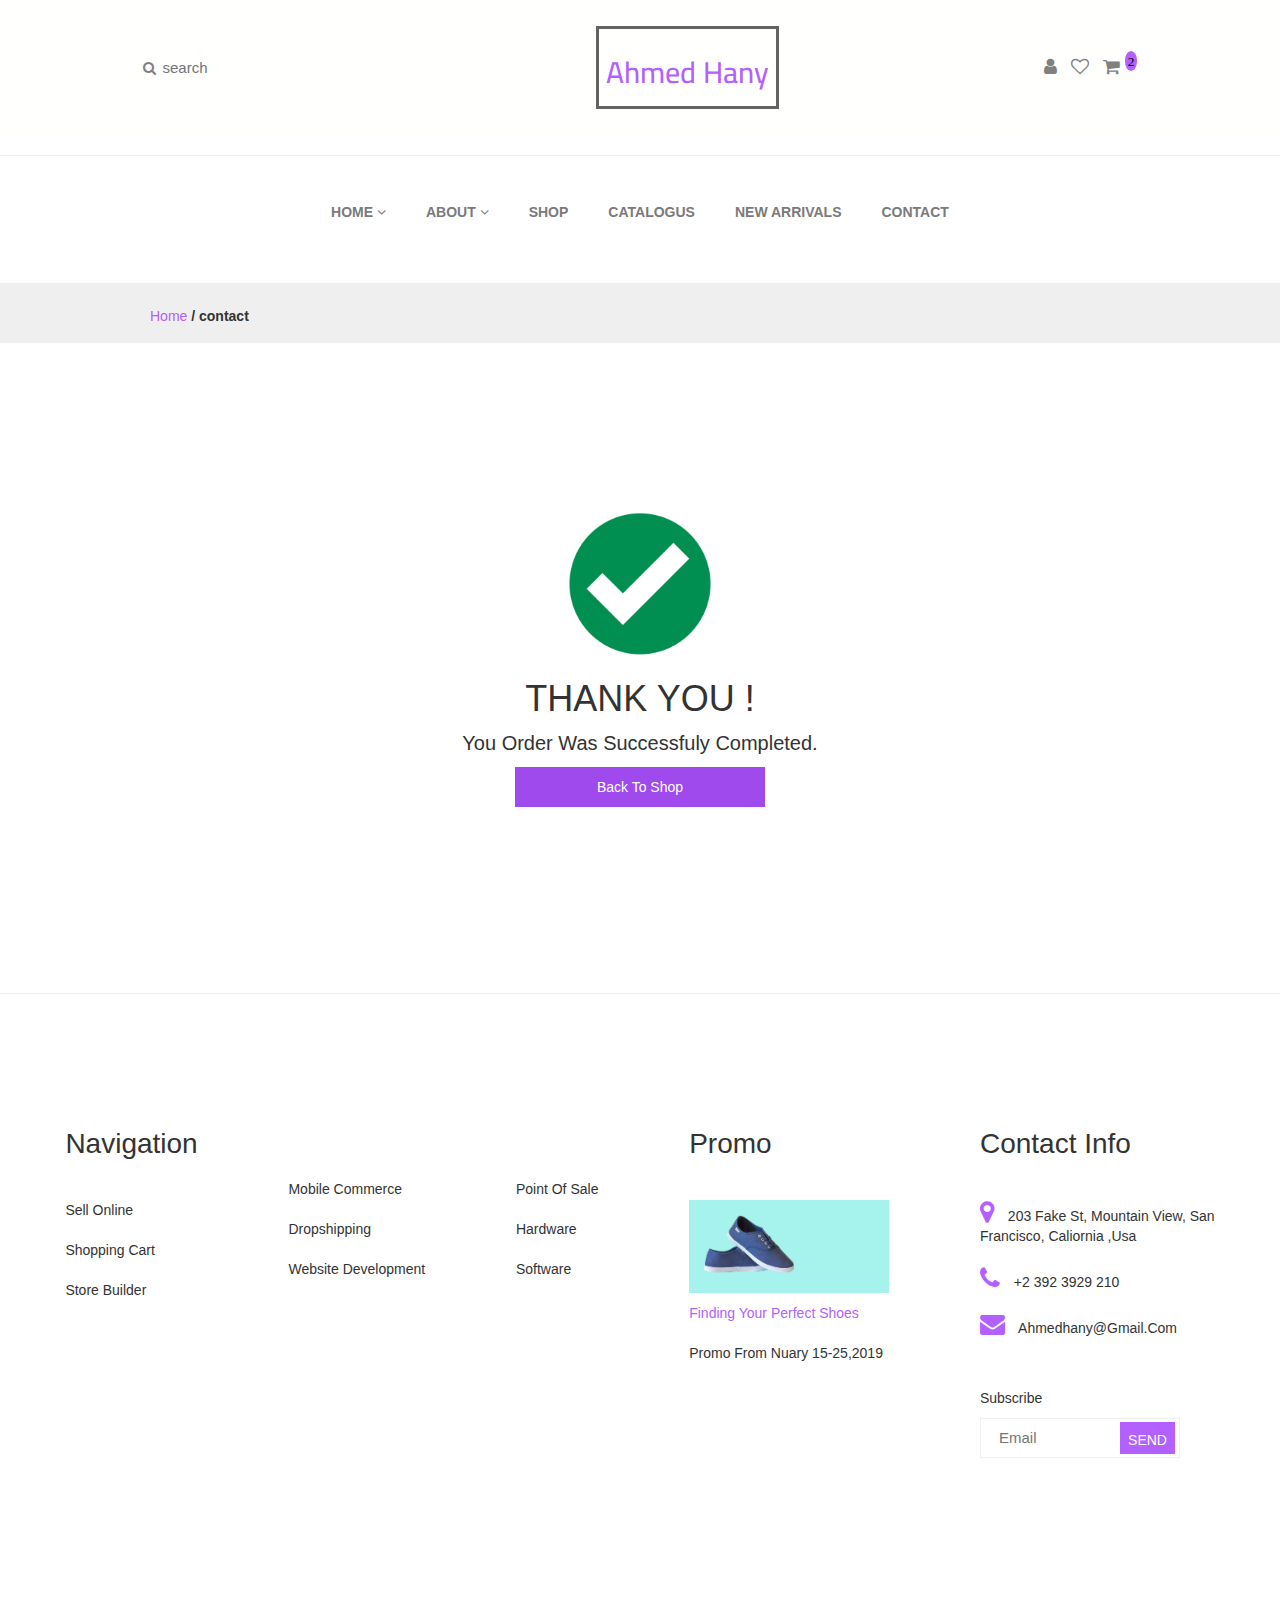
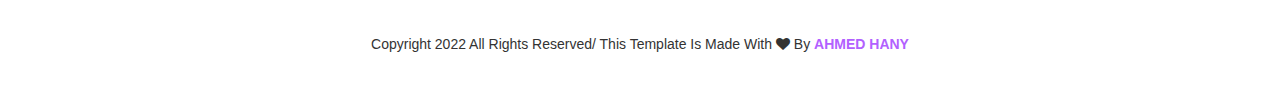
<file: confirm.html>
<!DOCTYPE html>
<html lang="en">

<head>
    <meta charset="UTF-8">
    <meta http-equiv="X-UA-Compatible" content="IE=edge">
    <meta name="viewport" content="width=device-width, initial-scale=1.0">
    <title>thanks</title>
    <link rel="stylesheet" href="style.css">
    <link href="https://fonts.googleapis.com/css2?family=Cairo&amp;family=Kaushan+Script&amp;display=swap"
        rel="stylesheet">
    <link rel="preconnect" href="https://fonts.gstatic.com" crossorigin="">
    <link rel="preconnect" href="https://fonts.googleapis.com">
    <link href="https://unpkg.com/aos@2.3.1/dist/aos.css" rel="stylesheet">
    <link rel="stylesheet" href="https://cdnjs.cloudflare.com/ajax/libs/font-awesome/4.7.0/css/font-awesome.min.css">
    <link rel="icon" href="images/AppStore_37091.ico">
    <link rel="stylesheet" href="https://maxcdn.bootstrapcdn.com/bootstrap/3.4.1/css/bootstrap.min.css">
</head>

<body>
    <!--start header information -->
    <header id="your-info ">
        <div class="info-container">
            <div class="info-search">
                <i class="fa fa-search"></i>
                <input type="text" name="search" placeholder="search">
            </div>
            <div class="info-name">
                <h2>Ahmed Hany</h2>
            </div>
            <div class="info-icons">
                <i class="fa fa-user"></i>
                <i class="fa fa-heart-o"></i>
                <i class="fa fa-shopping-cart"> <sup>2</sup></i>
            </div>
        </div>
    </header>
    <hr>
    <!--end header information -->
    <!--start navigation bar -->
    <section id="navbar-homepage">
        <div class="home-container">
            <div class="navbar">
                <ul>
                    <li><a href="index.html">home <i class="fa fa-angle-down"></i></a></li>
                    <li><a href="about.html">about <i class="fa fa-angle-down"></i></a></li>
                    <li><a href="shop.html">shop</a></li>
                    <li><a href="#">catalogus</a></li>
                    <li><a href="#">new arrivals</a></li>
                    <li><a href="#">contact</a></li>
                </ul>
            </div>
        </div>
    </section>
    <!--end navebar  -->
    <!--page title  -->
    <section id="page-title">
        <div class="text">
            <p> <span> Home </span> / contact </p>
        </div>
    </section>
    <!-- end page title  -->
    <!--start text page -->
    <section id="text-page-thank">
        <div class="container-thank">
            <div class="thank-img">
                <img src="images/last one.png" alt="">
            </div>
            <div class="thank-text">
                <h1>THANK YOU !</h1>
            </div>
            <div class="text-two">
                <P>you order was successfuly completed. </P>
            </div>
            <div class="butn">
                <a href="index.html"><button type="submit">back to shop </button></a>
            </div>
        </div>
    </section>
    <hr>
    <!--end text page -->
    <!--start footer section -->
    <footer id="footer-homepage">
        <div class="footer-container">
            <div class="footer-info">
                <div class="info">
                    <h1>Navigation</h1>
                    <p>sell online</p>
                    <p>shopping cart</p>
                    <p>store builder </p>
                </div>
                <div class="info select">
                    <p>mobile commerce</p>
                    <p>dropshipping</p>
                    <p>website development</p>
                </div>
                <div class="info select">
                    <p>point of sale </p>
                    <p>hardware</p>
                    <p>software</p>
                </div>
                <div class="info">
                    <h1>promo</h1>
                    <img src="images/panner imag.jpg" alt="promo"><br>
                    <a href="#">finding your perfect shoes</a>
                    <p>promo from nuary 15-25,2019</p>
                </div>
                <div class="info">
                    <h1>contact info </h1>
                    <p><i class="fa fa-map-marker"></i> 203 fake st, mountain view, san <br> francisco, caliornia ,usa
                    </p>
                    <p><i class="fa fa-phone"></i> +2 392 3929 210</p>
                    <p><i class="fa fa-envelope"></i> ahmedhany@gmail.com</p>
                    <br>
                    <p>subscribe</p>
                    <div class="input-container">
                        <input type="email" name="email" placeholder="Email">
                        <button type="submit">SEND </button>
                    </div>

                </div>
            </div>
            <div class="copyright">
                <p> copyright 2022 all rights reserved/ this template is made with <i class="fa fa-heart"></i> by <span>
                        AHMED HANY</span></p>
            </div>
        </div>
    </footer>
    <!--end footer section -->
</body>
</html>
</file>
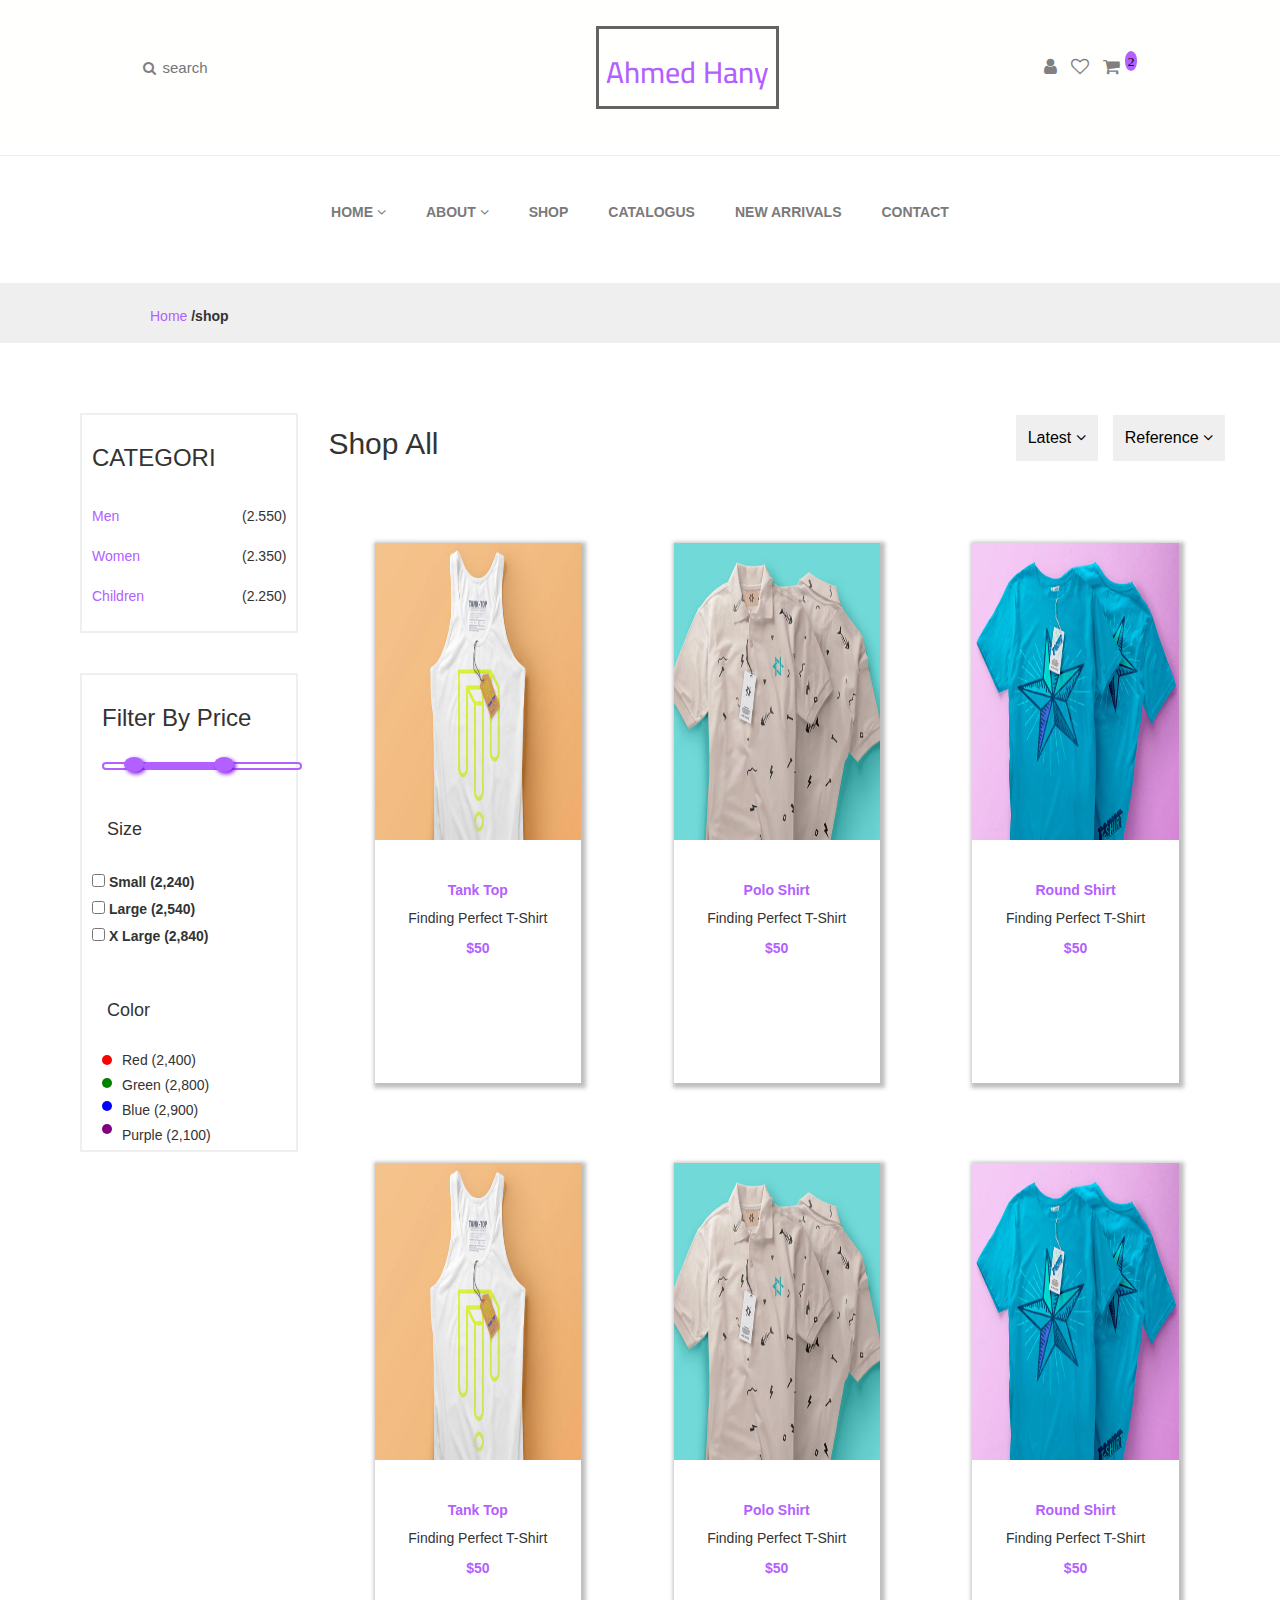
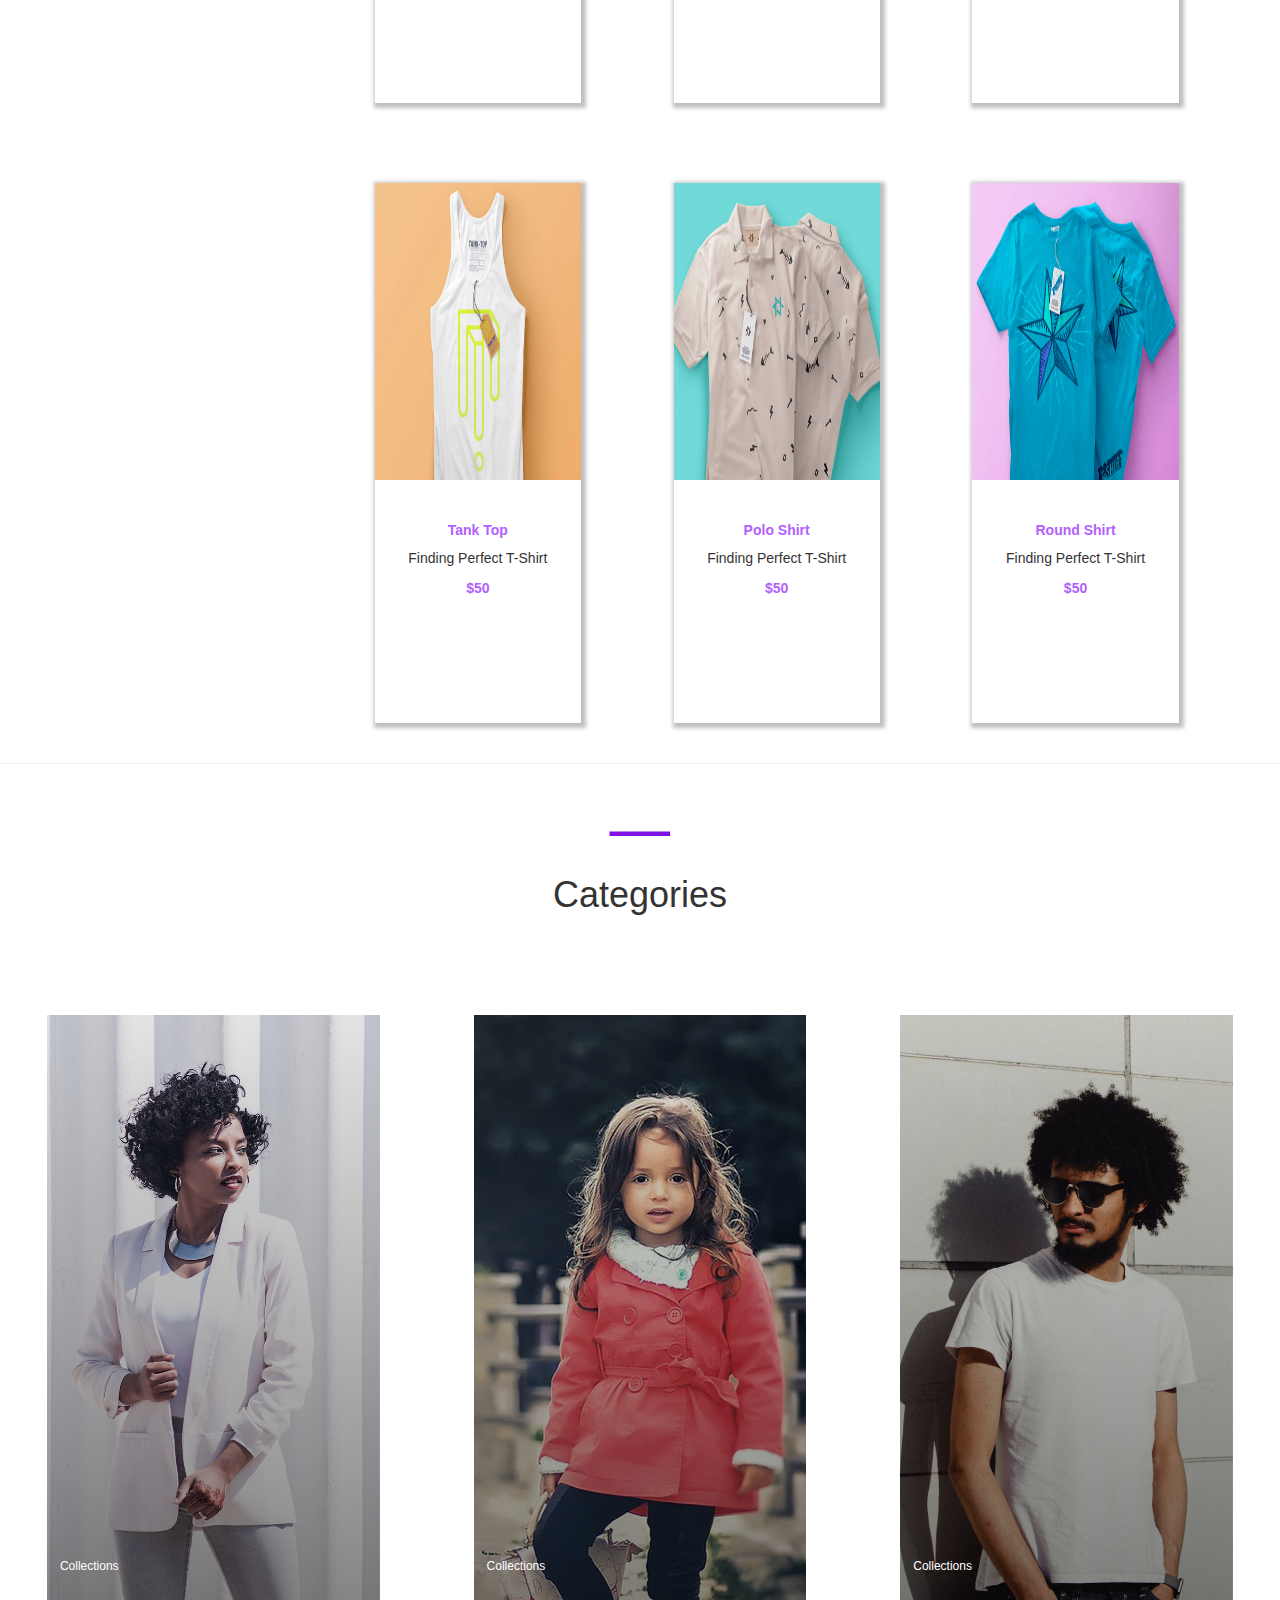
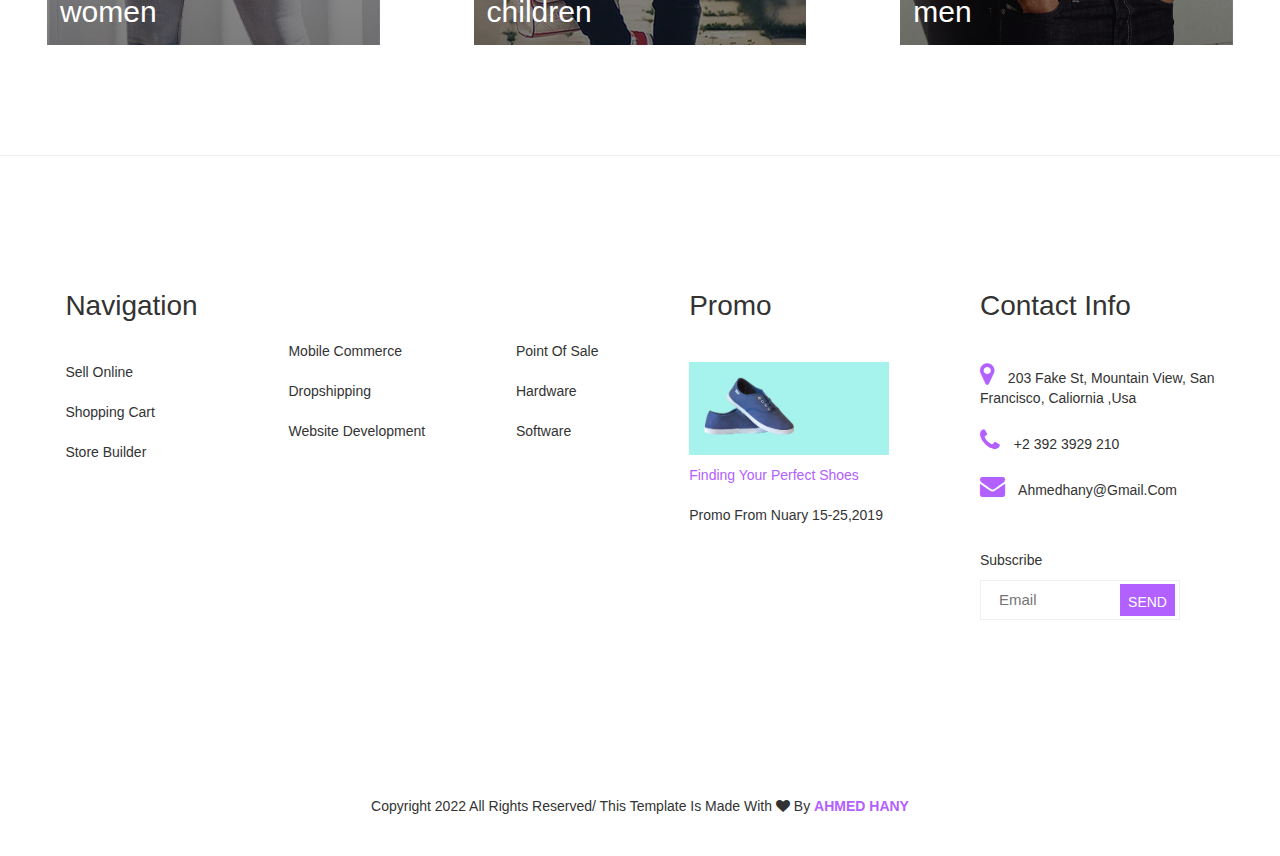
<file: shop.html>
<!DOCTYPE html>
<html lang="en">

<head>
    <meta charset="UTF-8">
    <meta http-equiv="X-UA-Compatible" content="IE=edge">
    <meta name="viewport" content="width=device-width, initial-scale=1.0">
    <title>shop</title>
    <link rel="stylesheet" href="style.css">
    <link href="https://fonts.googleapis.com/css2?family=Cairo&amp;family=Kaushan+Script&amp;display=swap"
        rel="stylesheet">
    <link rel="preconnect" href="https://fonts.gstatic.com" crossorigin="">
    <link rel="preconnect" href="https://fonts.googleapis.com">
    <link href="https://unpkg.com/aos@2.3.1/dist/aos.css" rel="stylesheet">
    <link rel="stylesheet" href="https://cdnjs.cloudflare.com/ajax/libs/font-awesome/4.7.0/css/font-awesome.min.css">
    <link rel="icon" href="images/AppStore_37091.ico">
    <link rel="stylesheet" href="https://maxcdn.bootstrapcdn.com/bootstrap/3.4.1/css/bootstrap.min.css">
</head>

<body>
    <!--start header information -->
    <header id="your-info ">
        <div class="info-container">
            <div class="info-search">
                <i class="fa fa-search"></i>
                <input type="text" name="search" placeholder="search">
            </div>
            <div class="info-name">
                <h2>Ahmed Hany</h2>
            </div>
            <div class="info-icons">
                <i class="fa fa-user"></i>
                <i class="fa fa-heart-o"></i>
                <i class="fa fa-shopping-cart"> <sup>2</sup></i>
            </div>
        </div>
    </header>
    <hr>
    <!--end header information -->
    <!--start navigation bar -->
    <section id="navbar-homepage">
        <div class="home-container">
            <div class="navbar">
                <ul>
                    <li><a href="index.html">home <i class="fa fa-angle-down"></i></a></li>
                    <li><a href="about.html">about <i class="fa fa-angle-down"></i></a></li>
                    <li><a href="#">shop</a></li>
                    <li><a href="#">catalogus</a></li>
                    <li><a href="#">new arrivals</a></li>
                    <li><a href="#">contact</a></li>
                </ul>
            </div>
        </div>
    </section>
    <!--end navebar  -->
    <!--page title  -->
    <section id="page-title">
        <div class="text">
            <p> <span> Home </span> /shop </p>
        </div>
    </section>
    <!-- end page title  -->
    <!-- start sho page  -->
    <section id="shop-section">
        <div class="shop-container">
            <div class="shop-col-left">
                <div class="categori-container">
                    <h3>CATEGORI</h3>
                    <div class="categori-info-container">
                        <div class="categori-info-left">
                            <p><span>men</span> </p>
                            <p> <span>women</span> </p>
                            <p> <span>children</span> </p>
                        </div>
                        <div class="categori-info-right">
                            <p>(2.550)</p>
                            <p>(2.350)</p>
                            <p>(2.250)</p>
                        </div>
    
                    </div>
                </div>
                <div class="filter-container">
                    <h3>filter by price </h3>
                    <div class="line-container">
                        <div class="dot-left"></div>
                        <div class="mid-line"></div>
                        <div class="dot-right"></div>
                    </div>
                    <br>
                    <h4>size</h4>
                    <input type="checkbox" name="checkbox">
                    <label for="checkbox">small (2,240)</label><br>
                    <input type="checkbox" name="checkbox">
                    <label for="checkbox">large (2,540)</label><br>
                    <input type="checkbox" name="checkbox">
                    <label for="checkbox"> x large (2,840)</label><br>
                    <br>
                    <h4>color</h4>
                    <div class="color-container">
                        <div class="dot-color">
                            <div class="color-one"></div>
                            <div class="color-two"></div>
                            <div class="color-three"></div>
                            <div class="color-four"></div>
                        </div>
                        <div class="color-info">
                            <p>red (2,400)</p>
                            <p>green (2,800)</p>
                            <p>blue (2,900)</p>
                            <p>purple (2,100)</p>
                        </div>
                    </div>
                </div>
            </div>
            <div class="shop-col-right">
                <div class="col-right-text">
                    <div class="left-side-text">
                        <h2>shop all </h2>
                    </div>
                    <div class="right-side-selectors">
                        <div class="left-select">
                            <div class="dropdown">
                                <button class="dropbtn">latest <i class="fa fa-angle-down"></i></button>
                                <div class="dropdown-content">
                                    <a href="#">men</a>
                                    <a href="#">women</a>
                                    <a href="#">children</a>
                                </div>
                            </div>
                        </div>
                        <div class="right-select">
                            <div class="dropdown">
                                <button class="dropbtn">reference <i class="fa fa-angle-down"></i></button>
                                <div class="dropdown-content">
                                    <a href="#">relevance</a>
                                    <a href="#">name,a to z </a>
                                    <a href="#">name,z to a</a>
                                    <hr>
                                    <a href="#">price,low to high</a>
                                    <a href="#">price,high to low</a>
                                </div>
                            </div>
                        </div>
                    </div>
                </div>
                <div class="col-right-products">
                    <div class="all-products">
                        <div class="pro-one one">
                            <a href="tank top t-shirt.html">
                                <img src="images/cloth_1.jpg" alt="cloth">
                            </a>
                            <div class="pro-one-text">
                                <a href="tank top t-shirt.html">tank top </a>
                                <p>finding perfect t-shirt</p>
                                <p> <span>$50</span></p>
                            </div>
                        </div>
                        <div class="pro-one two">
                            <a href="tank top t-shirt.html">
                                <img src="images/cloth_2.jpg" alt="cloth">
                            </a>
                            <div class="pro-one-text">
                                <a href="tank top t-shirt.html">polo shirt </a>
                                <p>finding perfect t-shirt</p>
                                <p> <span>$50</span></p>
                            </div>
                        </div>
                        <div class="pro-one three">
                            <a href="tank top t-shirt.html">
                                <img src="images/cloth_3.jpg" alt="cloth">
                            </a>
                            <div class="pro-one-text">
                                <a href="tank top t-shirt.html">round shirt </a>
                                <p>finding perfect t-shirt</p>
                                <p> <span>$50</span></p>
                            </div>
                        </div>
                    </div>
                    <div class="all-products">
                        <div class="pro-one one">
                            <a href="tank top t-shirt.html">
                                <img src="images/cloth_1.jpg" alt="cloth">
                            </a>
                            <div class="pro-one-text">
                                <a href="tank top t-shirt.html">tank top </a>
                                <p>finding perfect t-shirt</p>
                                <p> <span>$50</span></p>
                            </div>
                        </div>
                        <div class="pro-one two">
                            <a href="tank top t-shirt.html">
                                <img src="images/cloth_2.jpg" alt="cloth">
                            </a>
                            <div class="pro-one-text">
                                <a href="tank top t-shirt.html">polo shirt </a>
                                <p>finding perfect t-shirt</p>
                                <p> <span>$50</span></p>
                            </div>
                        </div>
                        <div class="pro-one three">
                            <a href="tank top t-shirt.html">
                                <img src="images/cloth_3.jpg" alt="cloth">
                            </a>
                            <div class="pro-one-text">
                                <a href="tank top t-shirt.html">round shirt </a>
                                <p>finding perfect t-shirt</p>
                                <p> <span>$50</span></p>
                            </div>
                        </div>
                    </div>
                    <div class="all-products">
                        <div class="pro-one one">
                            <a href="tank top t-shirt.html">
                                <img src="images/cloth_1.jpg" alt="cloth">
                            </a>
                            <div class="pro-one-text">
                                <a href="tank top t-shirt.html">tank top </a>
                                <p>finding perfect t-shirt</p>
                                <p> <span>$50</span></p>
                            </div>
                        </div>
                        <div class="pro-one two">
                            <a href="tank top t-shirt.html">
                                <img src="images/cloth_2.jpg" alt="cloth">
                            </a>
                            <div class="pro-one-text">
                                <a href="tank top t-shirt.html">polo shirt </a>
                                <p>finding perfect t-shirt</p>
                                <p> <span>$50</span></p>
                            </div>
                        </div>
                        <div class="pro-one three">
                            <a href="tank top t-shirt.html">
                                <img src="images/cloth_3.jpg" alt="cloth">
                            </a>
                            <div class="pro-one-text">
                                <a href="tank top t-shirt.html">round shirt </a>
                                <p>finding perfect t-shirt</p>
                                <p> <span>$50</span></p>
                            </div>
                        </div>
                    </div>
                </div>
            </div>
        </div>
    </section>
    <hr>
    <!-- end sho page  -->
    <!-- start categori section  -->
    <section id="collections">
        <div class="cat-text">
            <p>ــــ</p>
            <h1>categories</h1>
        </div>
        <div class="collections-container cat">
            <div class="col-one">
                <div class="col-text">
                    <p>collections</p>
                    <h3>women</h3>
                </div>
            </div>
            <div class="col-two">
                <div class="col-text">
                    <p>collections</p>
                    <h3>children</h3>
                </div>
            </div>
            <div class="col-three">
                <div class="col-text">
                    <p>collections</p>
                    <h3>men</h3>
                </div>
            </div>
        </div>
    </section>
    <hr>
    <!-- end categori section  -->
    <!--start footer section -->
    <footer id="footer-homepage">
        <div class="footer-container">
            <div class="footer-info">
                <div class="info">
                    <h1>Navigation</h1>
                    <p>sell online</p>
                    <p>shopping cart</p>
                    <p>store builder </p>
                </div>
                <div class="info select">
                    <p>mobile commerce</p>
                    <p>dropshipping</p>
                    <p>website development</p>
                </div>
                <div class="info select">
                    <p>point of sale </p>
                    <p>hardware</p>
                    <p>software</p>
                </div>
                <div class="info">
                    <h1>promo</h1>
                    <img src="images/panner imag.jpg" alt="promo"><br>
                    <a href="#">finding your perfect shoes</a>
                    <p>promo from nuary 15-25,2019</p>
                </div>
                <div class="info">
                    <h1>contact info </h1>
                    <p><i class="fa fa-map-marker"></i> 203 fake st, mountain view, san <br> francisco, caliornia ,usa
                    </p>
                    <p><i class="fa fa-phone"></i> +2 392 3929 210</p>
                    <p><i class="fa fa-envelope"></i> ahmedhany@gmail.com</p>
                    <br>
                    <p>subscribe</p>
                    <div class="input-container">
                        <input type="email" name="email" placeholder="Email">
                        <button type="submit">SEND </button>
                    </div>

                </div>
            </div>
            <div class="copyright">
                <p> copyright 2022 all rights reserved/ this template is made with <i class="fa fa-heart"></i> by <span>
                        AHMED HANY</span></p>
            </div>
        </div>
    </footer>
    <!--end footer section -->

</body>
</html>
</file>
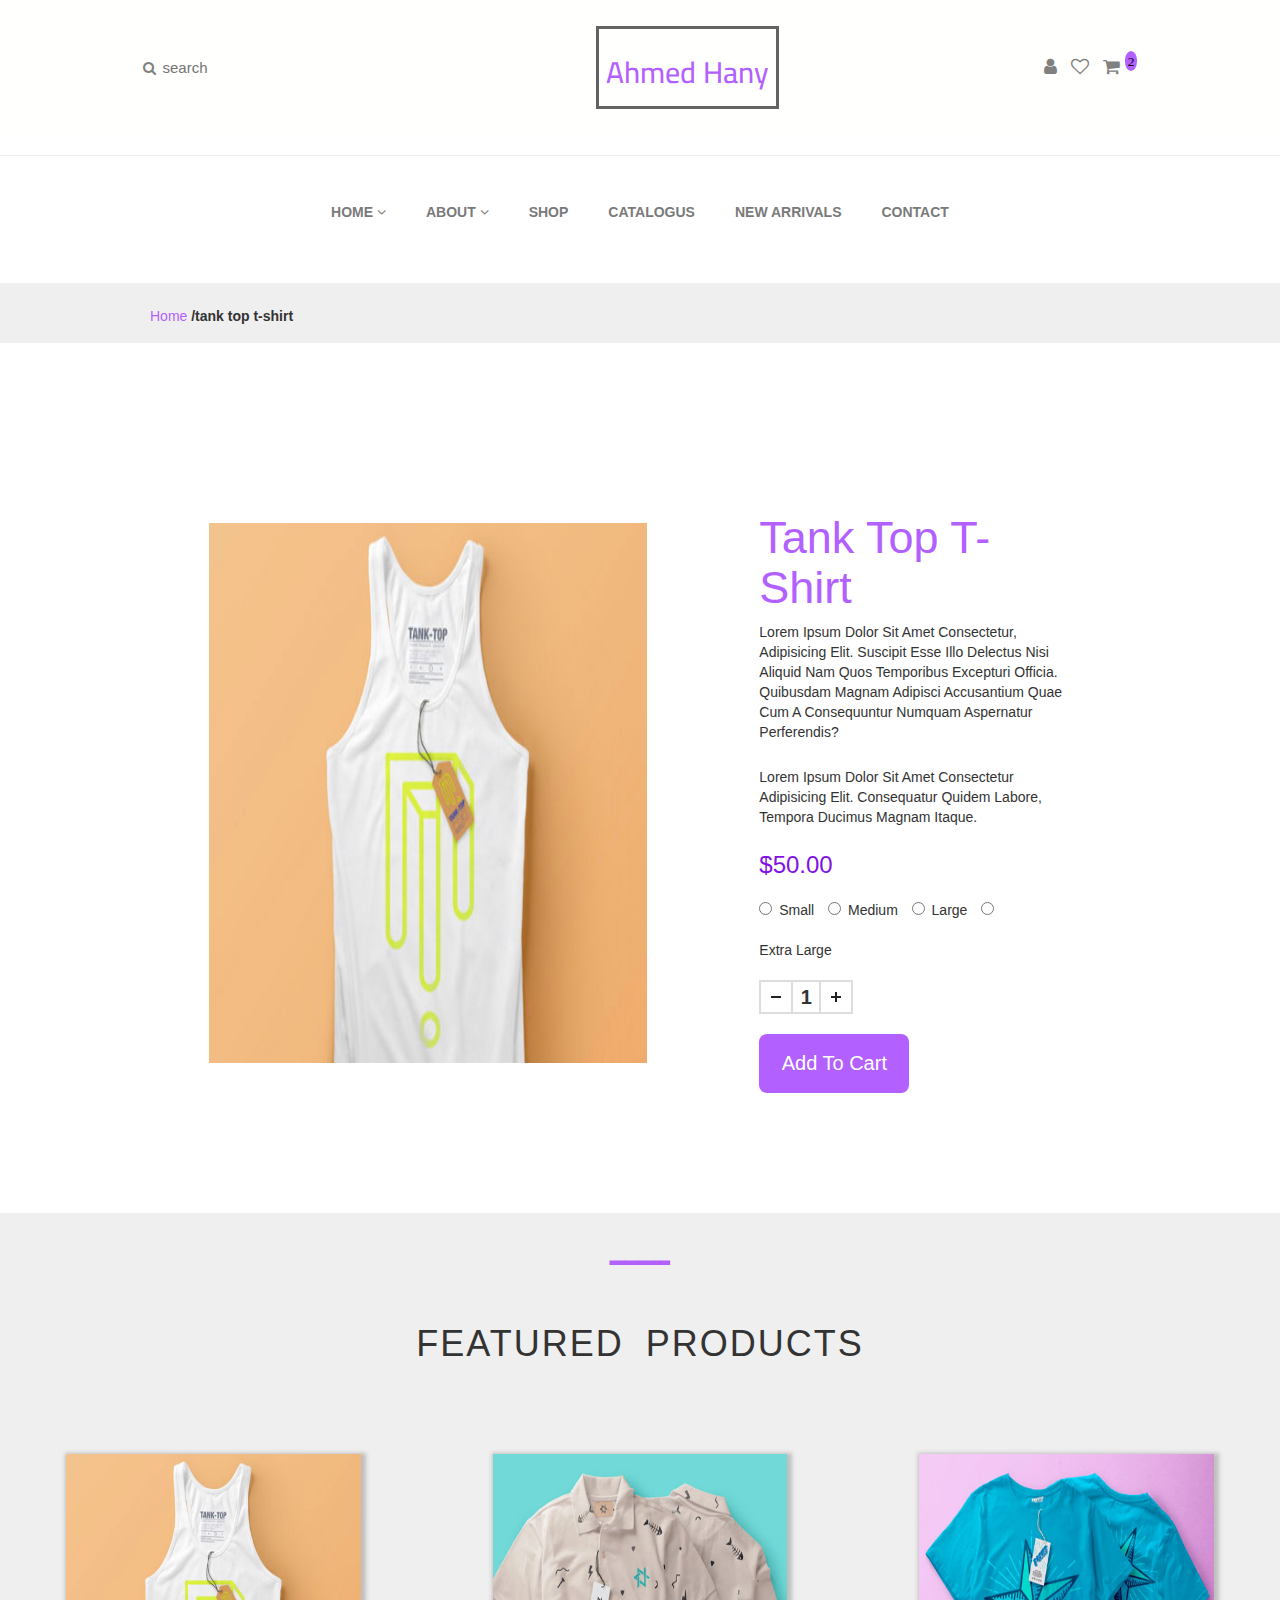
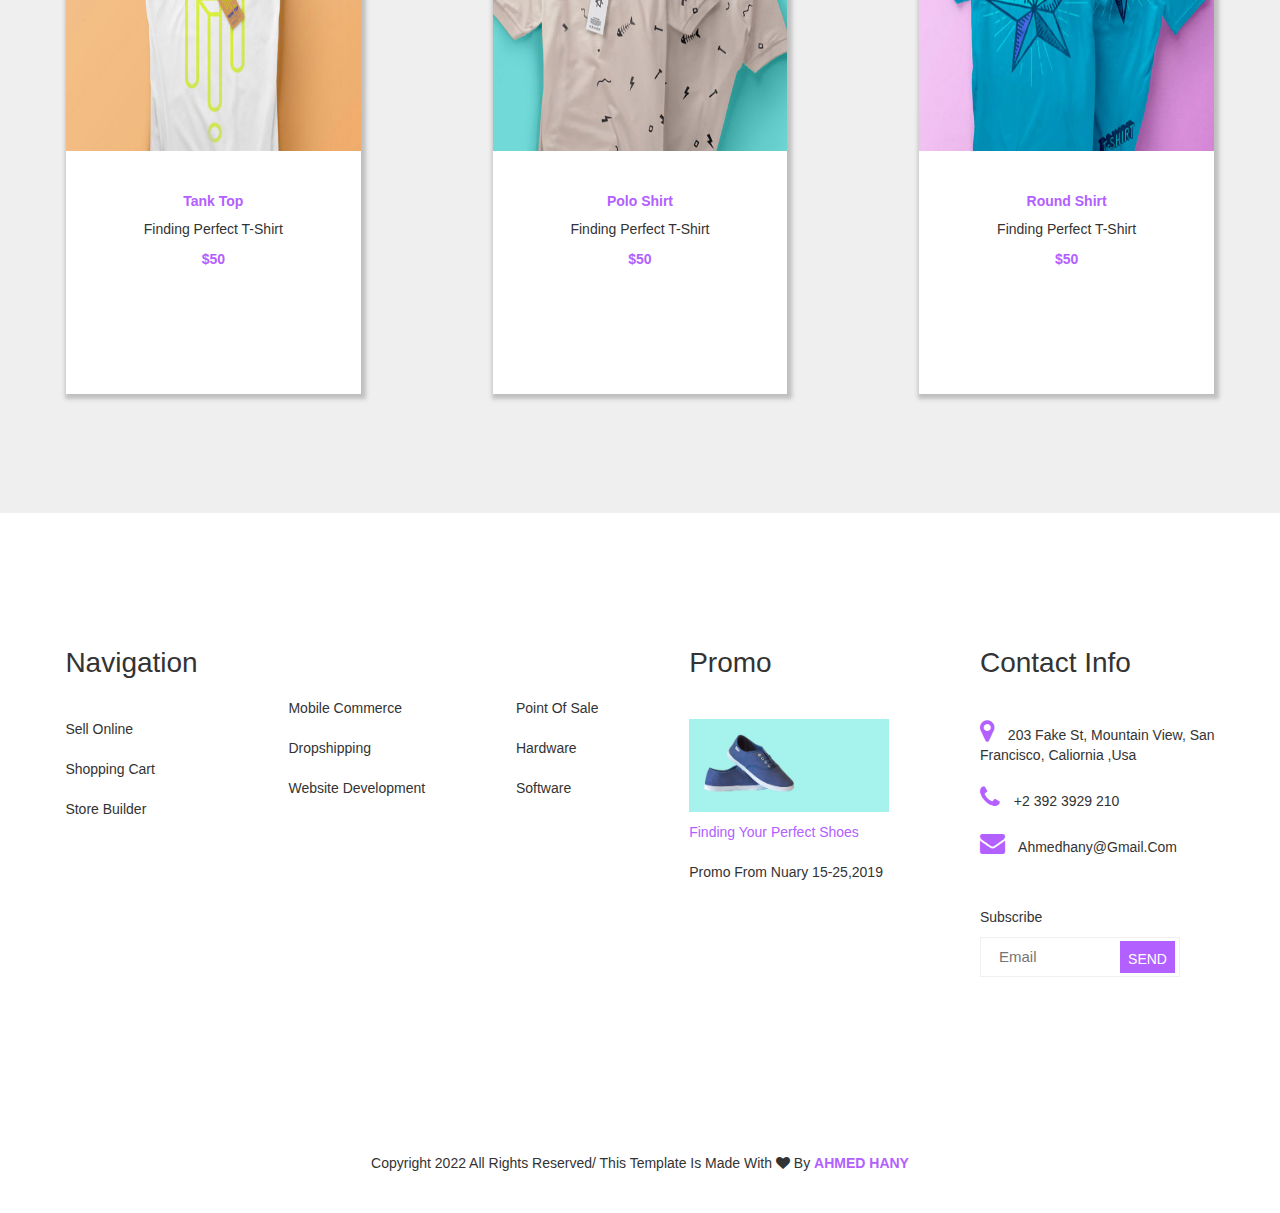
<file: tank top t-shirt.html>
<!DOCTYPE html>
<html lang="en">

<head>
    <meta charset="UTF-8">
    <meta http-equiv="X-UA-Compatible" content="IE=edge">
    <meta name="viewport" content="width=device-width, initial-scale=1.0">
    <title>tank top t-shirt</title>
    <link rel="stylesheet" href="style.css">
    <link href="https://fonts.googleapis.com/css2?family=Cairo&amp;family=Kaushan+Script&amp;display=swap"
        rel="stylesheet">
    <link rel="preconnect" href="https://fonts.gstatic.com" crossorigin="">
    <link rel="preconnect" href="https://fonts.googleapis.com">
    <link href="https://unpkg.com/aos@2.3.1/dist/aos.css" rel="stylesheet">
    <link rel="stylesheet" href="https://cdnjs.cloudflare.com/ajax/libs/font-awesome/4.7.0/css/font-awesome.min.css">
    <link rel="icon" href="images/AppStore_37091.ico">
    <link rel="stylesheet" href="https://maxcdn.bootstrapcdn.com/bootstrap/3.4.1/css/bootstrap.min.css">
</head>

<body>
    <!--start header information -->
    <header id="your-info ">
        <div class="info-container">
            <div class="info-search">
                <i class="fa fa-search"></i>
                <input type="text" name="search" placeholder="search">
            </div>
            <div class="info-name">
                <h2>Ahmed Hany</h2>
            </div>
            <div class="info-icons">
                <i class="fa fa-user"></i>
                <i class="fa fa-heart-o"></i>
                <i class="fa fa-shopping-cart"> <sup>2</sup></i>
            </div>
        </div>
    </header>
    <hr>
    <!--end header information -->
    <!--start navigation bar -->
    <section id="navbar-homepage">
        <div class="home-container">
            <div class="navbar">
                <ul>
                    <li><a href="index.html">home <i class="fa fa-angle-down"></i></a></li>
                    <li><a href="about.html">about <i class="fa fa-angle-down"></i></a></li>
                    <li><a href="shop.html">shop</a></li>
                    <li><a href="#">catalogus</a></li>
                    <li><a href="#">new arrivals</a></li>
                    <li><a href="#">contact</a></li>
                </ul>
            </div>
        </div>
    </section>
    <!--end navebar  -->
    <!--page title  -->
    <section id="page-title">
        <div class="text">
            <p> <span> Home </span> /tank top t-shirt </p>
        </div>
    </section>
    <!-- end page title  -->
    <!-- start single t-shirt  -->
    <section id=" slae-section">
        <div class="sale-container t-shirtpage">
            <div class="sale-informaition">
                <div class="sale-image img-about">
                    <img src="images/cloth_1.jpg" alt="plog-img">
                </div>
                <div class="sale-info about-info te">
                    <h1> tank top t-shirt </h1>
                    <p>Lorem ipsum dolor sit amet consectetur, adipisicing elit. Suscipit esse illo delectus nisi
                        aliquid nam quos temporibus excepturi officia. Quibusdam magnam adipisci accusantium quae cum a
                        consequuntur numquam aspernatur perferendis? </p>
                    <p> Lorem ipsum dolor sit amet consectetur adipisicing elit. Consequatur quidem labore, tempora
                        ducimus magnam itaque. </p>
                    <h3>$50.00</h3>
                    <div class="input-container">
                        <form action="">
                            <input type="radio" name="size" value="small">
                            <label for="radio">small</label>
                            <input type="radio" name="size" value="small">
                            <label for="radio">medium</label>
                            <input type="radio" name="size" value="small">
                            <label for="radio">large</label>
                            <input type="radio" name="size" value="small">
                            <label for="radio">extra large</label>
                        </form>
                    </div>
                    <div class="input-number">
                        <div class="number-input">
                            <button onclick="this.parentNode.querySelector('input[type=number]').stepDown()"></button>
                            <input class="quantity" min="0" name="quantity" value="1" type="number">
                            <button onclick="this.parentNode.querySelector('input[type=number]').stepUp()"
                                class="plus"></button>
                        </div>
                    </div>
                   <a href="cart.html"> <button type="submit" > add to cart </button></a>
                </div>

            </div>
        </div>
    </section>
    <!-- end single t-shirt  -->
    <!--start featured products -->
    <section id="featured-products">
        <div class="product-container">
            <div class="feat-text">
                <p>ــــ</p>
                <h1> FEATURED PRODUCTS </h1>
            </div>
            <div class="all-products">
                <div class="pro-one one">
                    <img src="images/cloth_1.jpg" alt="cloth">
                    <div class="pro-one-text">
                        <a href="#">tank top </a>
                        <p>finding perfect t-shirt</p>
                        <p> <span>$50</span></p>
                    </div>
                </div>
                <div class="pro-one two">
                    <img src="images/cloth_2.jpg" alt="cloth">
                    <div class="pro-one-text">
                        <a href="#">polo shirt </a>
                        <p>finding perfect t-shirt</p>
                        <p> <span>$50</span></p>
                    </div>
                </div>
                <div class="pro-one three">
                    <img src="images/cloth_3.jpg" alt="cloth">
                    <div class="pro-one-text">
                        <a href="#">round shirt </a>
                        <p>finding perfect t-shirt</p>
                        <p> <span>$50</span></p>
                    </div>
                </div>
            </div>
        </div>
    </section>
    <!--end featured products -->
    <!--start footer section -->
    <footer id="footer-homepage">
        <div class="footer-container">
            <div class="footer-info">
                <div class="info">
                    <h1>Navigation</h1>
                    <p>sell online</p>
                    <p>shopping cart</p>
                    <p>store builder </p>
                </div>
                <div class="info select">
                    <p>mobile commerce</p>
                    <p>dropshipping</p>
                    <p>website development</p>
                </div>
                <div class="info select">
                    <p>point of sale </p>
                    <p>hardware</p>
                    <p>software</p>
                </div>
                <div class="info">
                    <h1>promo</h1>
                    <img src="images/panner imag.jpg" alt="promo"><br>
                    <a href="#">finding your perfect shoes</a>
                    <p>promo from nuary 15-25,2019</p>
                </div>
                <div class="info">
                    <h1>contact info </h1>
                    <p><i class="fa fa-map-marker"></i> 203 fake st, mountain view, san <br> francisco, caliornia ,usa
                    </p>
                    <p><i class="fa fa-phone"></i> +2 392 3929 210</p>
                    <p><i class="fa fa-envelope"></i> ahmedhany@gmail.com</p>
                    <br>
                    <p>subscribe</p>
                    <div class="input-container">
                        <input type="email" name="email" placeholder="Email">
                        <button type="submit">SEND </button>
                    </div>

                </div>
            </div>
            <div class="copyright">
                <p> copyright 2022 all rights reserved/ this template is made with <i class="fa fa-heart"></i> by <span>
                        AHMED HANY</span></p>
            </div>
        </div>
    </footer>
    <!--end footer section -->
</body>

</html>
</file>
<file: style.css>
* {
    padding: 0;
    margin: 0;
    box-sizing: border-box;
}
  /*- header information start */
.info-container {
    width: 100%;
    height: 15vh;
    padding: 0 15px;
    background-color: rgb(255, 255, 254);
    display: flex;
    justify-content:space-around ;
    align-items: center;
}

hr {
    width:100%;
    margin-top: 0;
    margin: auto;
    height: 5px;
    background-color: white;
}

.info-container .fa {
    cursor: pointer;
    color: gray;
    transition: 0.4s;
}

.info-search input {
    border: none;
    background-color: inherit;
    outline: none;
}

::placeholder {
    padding-left: 3px;
    font-family: sans-serif;
    font-size: 15px;
}

.info-name {
    border: 3px solid rgb(99, 99, 99);
    padding: 7px;
    font-family: 'Cairo', sans-serif;
    font-size: 20px;
    color: rgb(178, 96, 255);
}

.info-icons .fa {
    margin-left: 10px;
    font-size: 18px;
}

.info-icons sup {
   background-color:rgb(178, 96, 255) ;
   padding: 3px;
   border-radius: 50% ; 
   cursor: pointer;
   color: black;
}
.info-icons .fa:hover {
    color: black;
}

/*-header information end */
/*-home page start */ 

.home-container {
    width: 100%;
    padding:5px 15px;
    display: flex;
    justify-content: center;
    flex-direction: column;
    align-items: center;
    padding-bottom: 0;
}
  /*-nav bar */
.navbar ul {
    display: flex;
    list-style: none;
    margin-bottom: 20px;
}

.navbar ul li {
    margin: 20px;
}

.navbar ul li a {
    text-decoration: none;
    text-transform: uppercase;
    font-weight: 550;
    font-family: sans-serif;
    color: #7a7a7a;
    transition: 0.4s;
}

.navbar ul li a:hover {
    color:rgb(178, 96, 255) ;
}

/* home panner */

.home-panner {
  width: 100%;
  height:90vh ;
  display: flex;
  justify-content: space-around;
  align-items: center;
  background-color: rgb(176, 255, 255);
}

.home-panner .home-img img {
  width:800px;
}

.home-panner .panner-text {
    display: flex;
    flex-direction: column;
    right: 11%;
    top: 40%;
    font-family: sans-serif;
    text-transform: capitalize;
}

.home-panner .panner-text  h1 {
    margin-bottom: 20px;
    font-size: 40px;
}

.home-panner .panner-text p {
    font-size: 19px;
    margin-bottom: 50px;
}

.home-panner .panner-text button {
    width: 150px;
    padding: 15px;
    border: none;
    border-radius: 8px;
    background-color:rgb(178, 96, 255) ;
    font-size: 20px;
    font-family: sans-serif;
    text-transform: capitalize;
    color: white;
    transition: 0.4s;
    cursor: pointer;
}

.home-panner .panner-text button:hover {
    box-shadow: 2px 2px 5px 3px rgba(0, 0, 0, 0.39);
    color:rgb(243, 231, 255) ;
}
/*- end of panner home page */
/*-services */

.services-container {
    width: 100%;
    height: 30vh;
    display: flex;
    justify-content: space-around;
    align-items: center;
    padding: 10px 15px;
}

.services-container .service {
    width: 23%;
}

.services-container .service h4 {
    font-size: 22px;
    text-transform: capitalize;
    font-family: sans-serif;
    margin-bottom: 15px;
}

.services-container .service p {
    font-size: 17px;
    color: #939292;
    font-family: Arial, Helvetica, sans-serif;
    text-transform: capitalize;
}

.services-container .fa {
    font-size: 35px;
    color:rgb(178, 96, 255) ;
    margin-right:15px ;
}

/*-end services */
/*start  colections */

.collections-container {
    width: 100%;
    height:90vh ;
    display: flex;
    justify-content: space-around;
    align-items: center;
}

.collections-container .col-one {
    position: relative;
    width: 26%;
    height:70vh;
    background: linear-gradient(to top,rgba(0,0,0,0.5),rgba(0,0,0,0.1)),url(images/women.jpg);
    background-position: center;
    background-size: cover;
    transition: 0.4s;
    cursor: pointer;
}

.collections-container .col-two {
    position: relative;
    width: 26%;
    height:70vh;
    background: linear-gradient(to top,rgba(0,0,0,0.5),rgba(0,0,0,0.1)),url(images/children.jpg);
    background-position: center;
    background-size: cover;
    transition: 0.4s;
    cursor: pointer;
}

.collections-container .col-three {
    position: relative;
    width: 26%;
    height:70vh;
    background: linear-gradient(to top,rgba(0,0,0,0.5),rgba(0,0,0,0.1)),url(images/men.jpg);
    background-position: center;
    background-size: cover;
    transition: 0.4s;
    cursor: pointer;
}

.collections-container .col-one:hover , .col-two:hover , .col-three:hover {
    transform: scale(1.1);
}

.collections-container .col-text {
    position: absolute;
    bottom:7px;
    left:13px ;
    font-family: sans-serif;
}

.collections-container .col-text p {
    font-size: 12px;
    color: white;
    text-transform: capitalize;
}

.collections-container .col-text h3 {
    font-size: 30px;
    color: white;
    font-weight: 100;
    word-spacing: 5px;
}

/* end  colections */
/* featured products */

.product-container {
    width: 100%;
    height: 100vh;
    background-color: #efefef;
}

.product-container .feat-text h1 {
    text-align: center;
    padding-top: 20px;
    font-family: sans-serif;
    letter-spacing: 2px;
    word-spacing: 10px;
}

.product-container .feat-text p {
    font-size: 50px;
    border-radius: 8px;
    text-align: center;
    color:rgb(178, 96, 255) ;
}

.all-products {
    width: 100%;
    display: flex;
    justify-content: space-around;
    align-items: center;
}

.all-products .pro-one {
    width: 23%;
    height:60vh;
    margin-top: 80px;
    background-color: white;
    box-shadow: 2px 2px 4px 3px #bfbfbf;
}

.all-products .pro-one img {
    width: 100%;
    height:55%;
    cursor: pointer;
}

.all-products .pro-one .pro-one-text {
    text-align: center;
    margin-top: 40px;
    text-transform: capitalize;
    font-family: sans-serif;
}

.all-products .pro-one .pro-one-text a {
    text-decoration: none;
    color: rgb(178, 96, 255);
    font-weight: 600;
}

.all-products .pro-one .pro-one-text a:hover {
    color:rgb(132, 44, 214) ;
}

.all-products .pro-one .pro-one-text p {
    margin-top: 8px;
}

.all-products .pro-one .pro-one-text span {
    color:rgb(178, 96, 255) ;
    font-weight: 600;
    margin-top: 10px;
    cursor: pointer;
}

/* end featured products */
/*start  sale section */

.sale-container {
    width: 80%;
    margin: auto;
    height: 100vh;
}

.sale-container .sale-text {
    text-align: center;
    padding-top: 20px;
    font-family: sans-serif;
}

.sale-container .sale-text p {
    font-size: 50px;
    border-radius: 8px;
    text-align: center;
    color:rgb(178, 96, 255) ;
}

.sale-container .sale-text h1 {
    text-align: center;
    font-size: 35px;
    padding-top: 20px;
    font-family: sans-serif;
    letter-spacing: 2px;
    word-spacing: 10px;
    margin-bottom:80px ;
}

.sale-informaition {
    padding: 0 25px;
    display: flex;
    justify-content: space-around;
    align-items: center;
}

.sale-informaition .sale-image {
    width: 45%;
    height: 60vh;
}

.sale-informaition .sale-image img {
    width: 100%;
    height: 100%;
}

.sale-informaition .sale-info {
    font-family: sans-serif;
    text-align: center;
}

.sale-informaition .sale-info h1 {
    font-size: 45px;
    color: rgb(178, 96, 255);
}

.sale-informaition .sale-info p {
    margin-bottom: 25px;
}

.sale-informaition .sale-info span {
    color: rgb(178, 96, 255);
}

.sale-informaition .sale-info button  {
    width: 150px;
    padding: 15px;
    border: none;
    border-radius: 8px;
    background-color:rgb(178, 96, 255) ;
    font-size: 20px;
    font-family: sans-serif;
    text-transform: capitalize;
    color: white;
    transition: 0.4s;
    cursor: pointer;
}

.sale-informaition .sale-info button:hover {
    box-shadow: 2px 2px 5px 3px rgba(0, 0, 0, 0.39);
    color:rgb(243, 231, 255) ;
}

/* end  sale section */
/* footer of home page */

.footer-container .footer-info {
    width: 100%;
    padding: 15px 20px;
    height: 60vh;
    display: flex;
    justify-content: space-around;
    margin-top: 100px;
    text-transform: capitalize;
    font-family: sans-serif;
}

.footer-container .footer-info .info img {
    width: 200px;
    margin-bottom: 10px;
}

.footer-container .footer-info .info h1 {
    font-size: 28px;
    margin-bottom: 40px;
}

.footer-container .footer-info .info p {
    margin-top: 20px;
}

.select {
    margin-top: 50px;
}

.footer-container .footer-info .info a {
    text-decoration: none;
    color:rgb(178, 96, 255) ;
}

.footer-container .footer-info .info .input-container {
    position: relative;
    width: 200px;
    margin-top: 10px;
}

.footer-container .footer-info .info input {
    padding: 5px 15px ;
    height: 40px;
    outline: none;
    border: 1px solid #efefef;
    width: 200px;
}

.footer-container .footer-info .info .input-container button {
    position: absolute;
    height: 80%;
    padding: 8px;
    background-color:rgb(178, 96, 255) ;
    border: none;
    color: white;
    cursor: pointer;
    top: 50%;
    transform: translateY(-50%);
    right: 5px;
}

.footer-container .footer-info .info .fa {
    margin-right: 10px;
    font-size: 25px;
    color: rgb(178, 96, 255);
}

.footer-container .copyright p {
    text-align: center;
    margin-bottom: 40px;
    font-family: sans-serif;
    text-transform: capitalize;
}

.footer-container .copyright span {
    color: rgb(178, 96, 255) ;
    font-weight: 600;
    cursor: pointer;
}
 /* end footer home page */
/* about page - title */ 

.text {
    width: 100%;
    background-color: #efefef;
    height: 60px;
    padding: 23px 150px;
    font-family: sans-serif;
}

.text p {
    font-weight: 600;
}

.text  span {
    font-weight: 500;
    color: rgb(178, 96, 255)  ;
}

/*  end about page - title */ 
/* start about page section */

.about-page {
    margin-top: 100px;
    height: 70vh;
}

.about-page .about-info {
    width: 350px;
}

.about-page .about-info h1 {
    color: black;
    text-transform: capitalize;
    margin-bottom: 30px;
}
/* end about page section */
/* start  team section */

.team-container .team-text {
    font-family: sans-serif;
    text-transform: capitalize;
    text-align: center;
    margin-top: 40px;
}

.team-container .team-text p {
    color:rgb(178, 96, 255) ;  
    font-size: 50px;  
}

.team-container .team-info {
    width: 100%;
    height: 70vh;
    padding: 15px 20px ;
    display: flex;
    justify-content: space-around;
    align-items: center;
    font-family: sans-serif;
    text-transform: capitalize;
}

.team-container .team-info .team {
    width: 20%;
    height: 50vh;
    text-align: center;
}

.team-container .team-info .team img {
    width: 40%;
    border-radius: 50%;
    margin-bottom: 15px;
}

.team-container .team-info .team p {
    font-size: small;
}
/* end  team section */
/* start shop page */ 

.shop-container {
    margin-top: 50px;
    width: 100%;
    padding: 20px 30px;
    display: flex;
    justify-content: space-between;
    font-family: sans-serif;
    text-transform: capitalize;
}
  
/*-start left column */

.shop-col-left {
    width: 22%;
    padding-left: 50px;
}

.categori-container {
    width: 100%;
    border: 2px solid #efefef;
}

.shop-col-left .categori-container h3,.filter-container h3 {
    margin-bottom: 20px;
    padding: 10px 10px;
}

.categori-container .categori-info-container {
    display: flex;
    justify-content: space-between;
    padding: 5px 10px;
}

.categori-container .categori-info-container p {
    margin-bottom: 20px;
}

.categori-container .categori-info-container span {
    color: rgb(178, 96, 255);
}

.filter-container {
    margin-top: 40px;
    border: 2px solid #efefef;
}

.filter-container .line-container {
    width: 200px;
    height: 8px;
    border: 2px solid rgb(178, 96, 255);
    border-radius: 8px;
    position: relative;
    margin-left: 10px;
}

.filter-container .line-container .dot-left {
    width: 20px;
    height: 15px;
    border-radius: 50%;
    background-color: rgb(178, 96, 255);
    position: absolute;
    left: 20px;
    bottom:-4px;
    box-shadow: 2px 2px 4px rgb(128, 18, 230);
}

.filter-container .line-container .mid-line {
    width:80px ;
    height:8px ;
    position: absolute;
    background-color: rgb(178, 96, 255);
    border-radius: 8px;
    left: 40px;
    bottom:-2px;
}

.filter-container .line-container .dot-right {
    width: 20px;
    height: 15px;
    border-radius: 50%;
    background-color: rgb(178, 96, 255);
    position: absolute;
    left: 110px;
    bottom:-4px;
    box-shadow: 2px 2px 4px rgb(128, 18, 230);
}

.filter-container h4 {
    padding: 20px 15px;
}

.filter-container{
    padding-left: 10px;
}

.filter-container input {
    margin-bottom: 15px;
    margin-left: 10px;
}

.color-container {
    display: flex;
}

.color-container .dot-color .color-one {
    width: 10px;
    height: 10px;
    border-radius: 50%;
    background-color: red;
    margin-bottom: 13px;
    margin-top: 5px;
    margin-right: 10px;
    margin-left:10px ;
}

.color-container .dot-color .color-two {
    width: 10px;
    height: 10px;
    border-radius: 50%;
    background-color: green;
    margin-bottom: 13px;
    margin-right: 10px;
    margin-left:10px ;
}

.color-container .dot-color .color-three {
    width: 10px;
    height: 10px;
    border-radius: 50%;
    background-color: blue;
    margin-bottom: 13px;
    margin-right: 10px;
    margin-left:10px ;
}

.color-container .dot-color .color-four {
    width: 10px;
    height: 10px;
    border-radius: 50%;
    background-color: purple;
    margin-bottom: 11px;
    margin-right: 10px;
    margin-left:10px ;
}

.color-info p {
    margin-bottom: 5px;
}

/*- end left column */
/* start right column */

.shop-col-right {
    width:85% ;
    margin-left: 30px;
    padding-right: 25px;
}

.shop-col-right .col-right-text {
    height: 50px;
    display: flex;
    justify-content: space-between;
    align-items: center;
}

.shop-col-right .col-right-text .right-side-selectors {
    display: flex;
}

.shop-col-right .col-right-text .right-side-selectors .right-select {
    margin-left: 15px;
}

.dropbtn {
    background-color: #efefef;
    color: black;
    padding: 12px;
    font-size: 16px;
    border: none;
    cursor: pointer;
    transition: 0.4s;
    text-transform: capitalize;
  }
  
.dropdown {
    position: relative;
    display: inline-block;
  }
  
.dropdown-content {
    display: none;
    position: absolute;
    background-color: #f9f9f9;
    min-width: 160px;
    box-shadow: 0px 8px 16px 0px rgba(0,0,0,0.2);
    z-index: 1;
  }
  
.dropdown-content a {
    color: black;
    padding: 12px 16px;
    text-decoration: none;
    display: block;
}
  
.dropdown-content a:hover {
    background-color: #f1f1f1;
    text-decoration: none;
    color: black;
}
  
.dropdown:hover .dropdown-content {
    display: block;
}
  
.dropdown:hover .dropbtn {
    background-color: #aaaaaa;
    box-shadow: 1px 1px 1px 2px #aaaaaa;
    transform: scale(1.1);
}

/* end right column */
/* start categorie section - shop page*/
 
.cat-text {
    text-align: center;
    text-transform: capitalize;
}

.cat-text p {
    font-size: 50px;
    color: rgb(128, 18, 230);
}

/* end categorie section - shop page*/
/* start t-shirt page */ 

.t-shirtpage {
    height: 80vh;
    margin-top: 150px;
    font-family: sans-serif;
    text-transform: capitalize;
}

.t-shirtpage .te {
    width:32%;
    text-align: left;
}

.tete {
    display: flex;
    justify-content: flex-start;
}

.t-shirtpage .te h3 {
    color:rgb(128, 18, 230) ;
    margin-bottom:20px;
}

.t-shirtpage .input-container input {
    margin-right: 3px;
}

.t-shirtpage .input-container label {
    font-weight: 200;
    margin-right: 10px;
    margin-bottom: 20px;
}

input[type="number"] {
    -webkit-appearance: textfield;
    -moz-appearance: textfield;
    appearance: textfield;
}
  
input[type=number]::-webkit-inner-spin-button,
input[type=number]::-webkit-outer-spin-button {
    -webkit-appearance: none;
}
  
.number-input {
    border: 2px solid #ddd;
    display: inline-flex;
    margin-bottom:20px;
}
  
.number-input,
.number-input {
    box-sizing: border-box;
}
  
.input-number .number-input button {
    outline:none;
    -webkit-appearance: none;
    background-color: transparent;
    border: none;
    align-items: center;
    justify-content: center;
    width: 2rem;
    height:3rem;
    cursor: pointer;
    margin: 0;
    position: relative;
}
  
.number-input button:before,
.number-input button:after {
    display: inline-block;
    position: absolute;
    content: '';
    width: 1rem;
    height: 2px;
    background-color: #212121;
    transform: translate(-50%, -50%);
}

.number-input button.plus:after {
    transform: translate(-50%, -50%) rotate(90deg);
}
  
.number-input input[type=number] {
    font-family: sans-serif;
    max-width: 3rem;
    padding: .5rem;
    border: solid #ddd;
    border-width: 0 2px;
    font-size: 2rem;
    height: 3rem;
    font-weight: bold;
    text-align: center;
}

/* end t-shirt page */
/*- start cart page  */

.cart-table-container {
    width: 100%;
    padding: 20px 20px;
    margin-top: 50px;
    font-family: sans-serif;
    text-transform: capitalize;
}

.cart-table-container table {
    width:80%;
    margin: auto;
    text-align: center;
    border-bottom: none;
}

.cart-table-container table .first-row {
    height: 50px;
    font-weight: 600;
}
.cart-table-container table p {
    font-weight: 600;
}

.cart-table-container table .cancel {
    width: 50px;
    height: 40px;
    cursor: pointer;
    border: none;
    background-color:rgb(128, 18, 230) ;
    color: white;
    transition: 0.4s;
    border-radius: 8px;
}

.cart-table-container table .cancel:hover {
    background-color:rgb(101, 11, 186) ;
    box-shadow: 1px 1px 1px 2px rgb(128, 18, 230);
}

.cart-table-container table img {
    width: 200px;
    padding: 20px 0;
}

.buttom {
    display: flex;
    justify-content: space-between;
    align-items: center;
    padding: 30px 70px;
    font-family: sans-serif;
}

.buttom .active {
    width: 180px;
    height: 33px;
    border: none;
    background-color:rgb(166, 85, 242);
    color: white;
    text-transform: capitalize;
    transition: 0.4s;
    margin-right: 15px;
    border-radius: 8px;
}

.buttom .active:hover {
    box-shadow: 1px 1px 2px 2px rgb(166, 85, 242);
}

.un-active {
    border: 1px solid rgb(166, 85, 242);
    background-color: white;
    width: 180px;
    height: 33px;
    color: rgb(166, 85, 242);
    border-radius: 8px;
}

.left-side-table p {
    color: #c2c1c1;
}

.left-side-table input {
    width: 250px;
    margin-right: 20px;
    height:33px ;
    padding-left: 10px;
    font-family: sans-serif;
    text-transform: capitalize;
    outline: none;
}

.left-side-table .code {
    width: 150px;
    height: 33px;
    border: none;
    background-color:rgb(166, 85, 242) ;
    color: white;
    font-family: sans-serif;
    text-transform: capitalize;
    transition: 0.4s;
    border-radius: 8px;
}

.left-side-table .code:hover {
    box-shadow: 1px 1px 2px 2px rgb(166, 85, 242);
}

.right-side-table {
    width: 30%;
    text-align: center;
}

.total-text-container {
    display: flex;
    justify-content: space-between;
}

.total-text-container p {
    font-size: 20px;
}

.right-side-table button {
    margin-top: 50px;
    width: 70%;
    height: 33px;
    border: none;
    background-color:rgb(166, 85, 242) ;
    color: white;
    text-transform: capitalize;
    transition: 0.4s;
    border-radius: 8px;
}

.right-side-table button:hover {
    box-shadow: 1px 1px 2px 2px rgb(166, 85, 242);
}

/*- end cart page  */
/* start checkout page */

.checkout-container {
    width: 100%;
    padding: 15px 20px;
}

.top {
    width: 90%;
    margin: auto;
    padding: 22px 50px;
    margin-top: 80px;
    border: 1px solid black;
}

.top p {
    margin-bottom: 0;
}

select {
    width: 500px;
    height: 40px;
    
}

.left-billing-details {
    width: 50%;
    padding: 22px 70px;
    
}

.left-billing-details span {
    color: red;
    font-size: 19px;
}

.left-billing-details h2 {
    margin-bottom: 40px;
}

.left-billing-details .input-box {
    border: 1px solid black;
    padding: 10px 40px;
    margin: auto;
}

.container {
    width: 50%;
    display: flex;
    margin-top: 20px;
    
}

.container  input {
    margin-right: 100px;
    height: 40px;
    outline: none;
}

.input-box input {
    
    font-family: sans-serif;
    text-transform: capitalize;
}

.address {
    width: 400px;
    outline: none;
    height: 40px;
}

.bottom-page {
    display: flex;
    justify-content: space-between;
}

/*-end left side */
/*start right side */

.checkout-container {
    text-transform: capitalize;
    font-family: sans-serif;
}

.right {
    width: 50%;
    text-align: right;
    padding: 22px 70px;
}

.right h2 {
    margin-bottom: 40px;
    text-align: left;
}

.coupon-container {
    text-align: center;
    border: 1px solid black;
    padding: 50px 0px;
    text-transform: capitalize;
    margin-bottom: 70px;
}

.coupon-container p {
    padding-top: 10px;
}

.coupon-container input {
    width: 300px;
    height: 40px;

}

.coupon-container button {
    height: 40px;
    width: 100px;
    background-color: rgb(166, 85, 242);
    border: none;
    color: white;
}

.order p {
    padding-top: 15px;
    margin-bottom: 25px;
    text-align: left;
}

.order-container {
    border: 1px solid black;
    text-align: center;
}

.order-container .row-one {
    display: flex;
    justify-content: space-around;
    position: relative;
}

.order-container hr {
    width: 80%;
}

.order-container h5 {
    text-align: left;
    margin-left: 70px;
    margin-bottom: 15px;
    border: 1px solid #efefef;
    font-family: sans-serif;
    font-size: 20px;
    text-transform: capitalize;
    width: 80%;
    padding: 15px 15px;
    color:rgb(166, 85, 242) ;
    border-radius: 7px;
    cursor: pointer;
}

.order-container button {
    width: 70%;
    height: 40px;
    border: none;
    color: white;
    background-color:rgb(166, 85, 242) ;
    border-radius: 7px;
    transition: 0.4s;
}

.order-container button:hover {
    box-shadow: 1px 4px 2px 2px rgb(122, 40, 198);
}

/*start right side */
/*end checkout page */
/* start last page */ 

.container-thank {
    width: 80%;
    margin: auto;
    height: 70vh;
    display: flex;
    flex-direction: column;
    justify-content: center;
    align-items: center;
}

.container-thank .thank-img img {
    width: 150px;
}

.container-thank .thank-text {
    font-size: 70px;
}

.container-thank .text-two {
    font-size: 20px;
    text-transform: capitalize;
}

.container-thank .butn button {
    width: 250px;
    height: 40px;
    color: white;
    background-color:rgb(158, 74, 236) ;
    border: none;
    text-transform: capitalize;
    transition: 0.4s;
}

.container-thank .butn button:hover {
    box-shadow: 1px 4px 2px 2px rgb(122, 40, 198);
}
</file>
